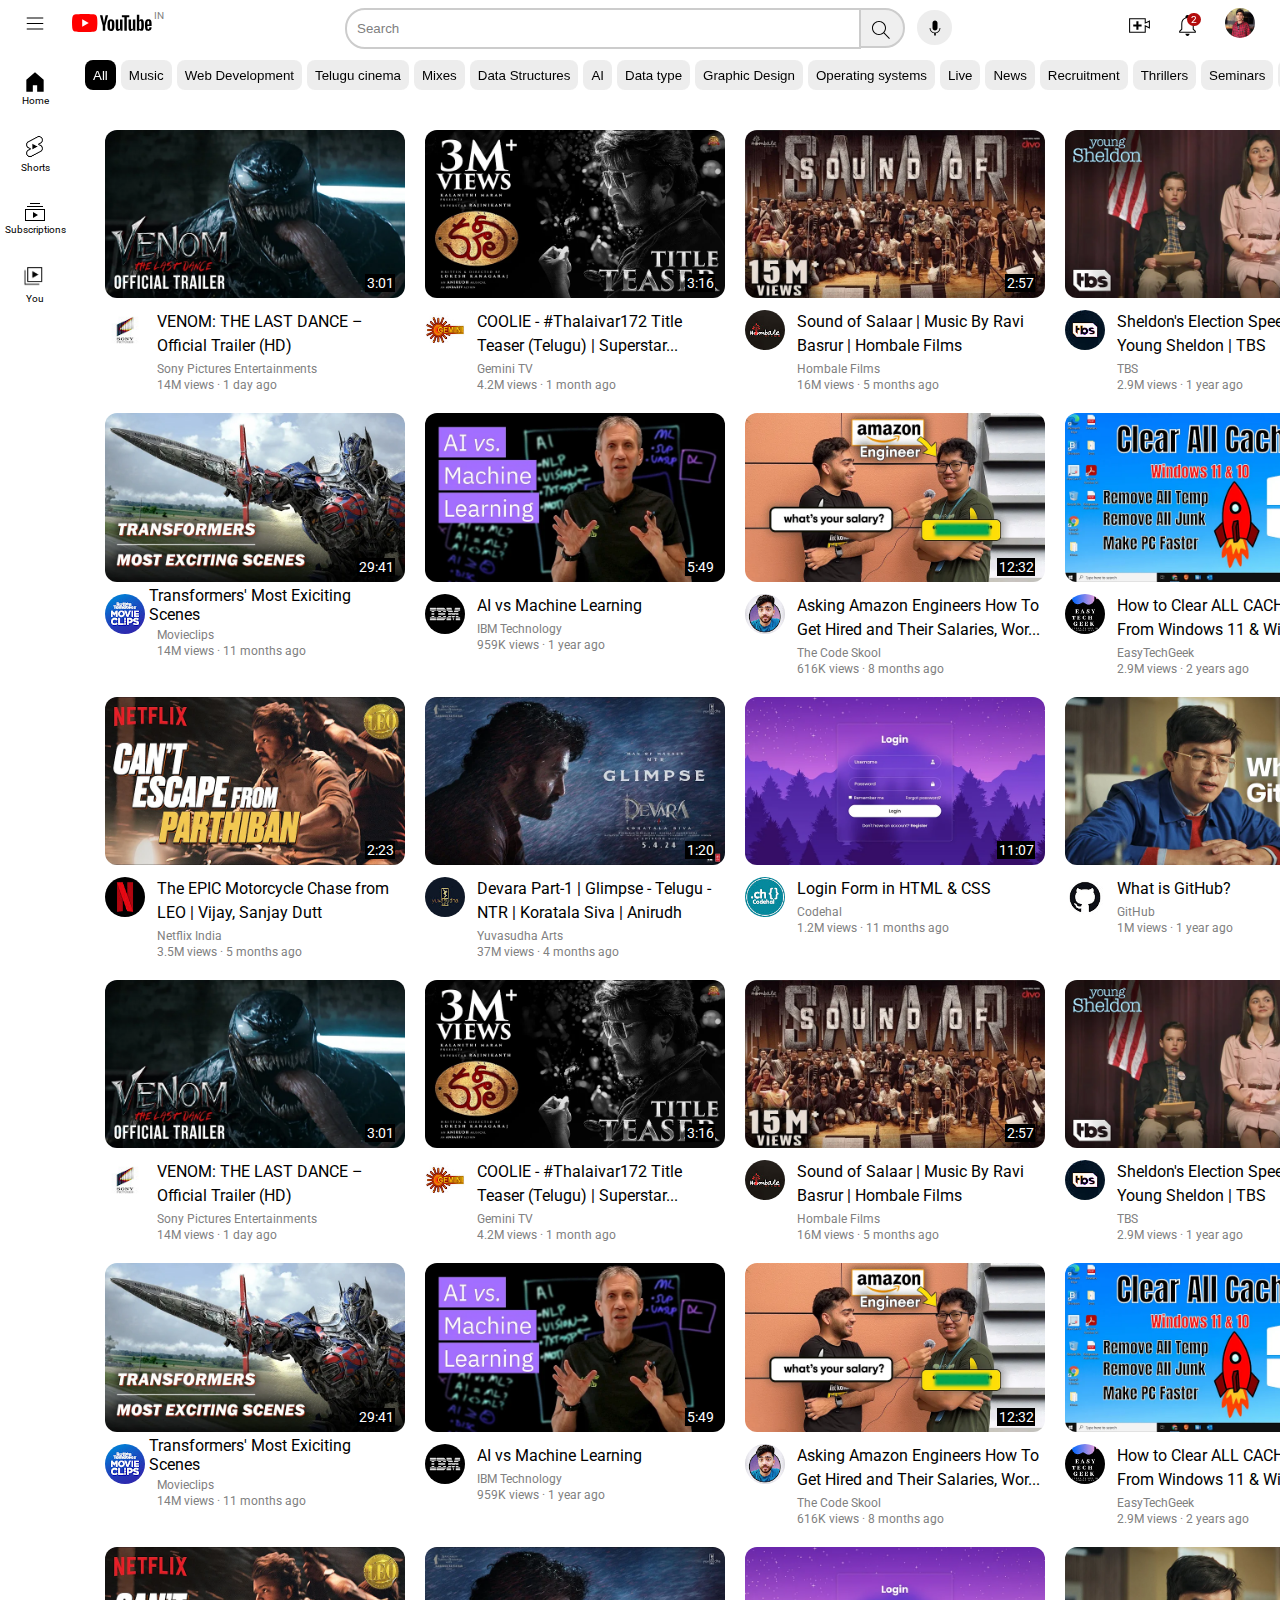
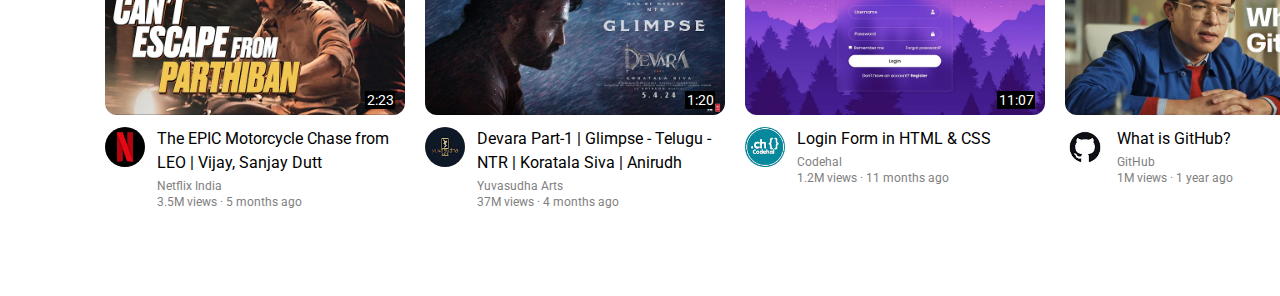
<file: index.html>
<!DOCTYPE html>
<html>

<head>
  <link rel="shortcut icon" type="x-icon" href="icons/1384060.png">

  <title>
    Youtube clone
  </title>

  <link rel="preconnect" href="https://fonts.googleapis.com">
  <link rel="preconnect" href="https://fonts.gstatic.com" crossorigin>
  <link href="https://fonts.googleapis.com/css2?family=Roboto:wght@400;500;700&display=swap" rel="stylesheet">

  <link rel="stylesheet" href="styles/Youtube/mygeneral.css">
  <link rel="stylesheet" href="styles/Youtube/myheader.css">
  <link rel="stylesheet" href="styles/Youtube/myvideo.css">
  <link rel="stylesheet" href="styles/Youtube/mysidebar.css">
</head>

<body>

  <div class="header1">
    <div class="left-section">
      <div class="menu">
        <button class="hamburger-menu">
          <img src="icons/hamburger-menu.svg"> 
        </button>
      </div>
      <div class="youtube-icon">
        <img class="youtube-logo" src="icons/youtube-logo.svg"> 
        <div class="IN">
          IN
        </div>
      </div>
    </div>

    <div class="middle-section">
      <input class="search-bar" type="text" placeholder="Search">

      <button class="search-button">
        <img class="search-icon" src="icons/search-icon.svg">
        <div class="tool-tip">
          Search
        </div>
      </button>

      <button class="voice-search-button">
        <img class="voice-search-icon" src="icons/voice-search-icon.svg">
        <div class="tool-tip">
          Search with your voice
        </div>
      </button>

    </div>

    <div class="right-section">
      <div class="upload-icon-container">
        <img class="upload-icon" src="icons/upload.svg">
        <div class="tool-tip">
          Create
        </div>
      </div>
      <div class="notifications-icon-container">
        <img class="notifications-icon" src="icons/notifications.svg">
        <div class="tool-tip">
          Notifications
        </div>
        <div class="notifications-count">
          2
        </div>
      </div>
      <div class="user-profile">
        <img class="current-user-profile" src="profiles/user.jpg">
      </div>
    </div>

  </div>

  <div class="header2">

    <button class="all-button">All</button>
    <button class="video-type">Music</button>
    <button class="video-type">Web Development</button>
    <button class="video-type">Telugu cinema</button>
    <button class="video-type">Mixes</button>
    <button class="video-type">Data Structures</button>
    <button class="video-type">AI</button>
    <button class="video-type">Data type</button>
    <button class="video-type">Graphic Design</button>
    <button class="video-type">Operating systems</button>
    <button class="video-type">Live</button>
    <button class="video-type">News</button>
    <button class="video-type">Recruitment</button>
    <button class="video-type">Thrillers</button>
    <button class="video-type">Seminars</button>
    <button class="video-type">Recently upload</button>
    <button class="video-type">New to you</button>


  </div>

  <div class="side-bar">
    <div class="sidebar-link">
      <img class="home-icon" src="icons/home.svg">
      <div>
        Home
      </div>
    </div>
    <div class="sidebar-link">
      <img class="shorts-icon" src="icons/shorts.png">
      <div>
        Shorts
      </div>
    </div>
    <div class="sidebar-link">
      <img class="subscriptions-icon" src="icons/subscriptions.svg">
      <div>
        Subscriptions
      </div>
    </div>
    <div class="sidebar-link">
      <img class="you-icon" src="icons/you.png">
      <div>
        You
      </div>
    </div>
  </div>

  <div class="video-grid">
    <div class="video-preview">
      <div class="video-thumbnail">
        <a href="https://www.youtube.com/watch?v=__2bjWbetsA&t=4s" target="_blank">
          <img class="thumbnail" src="videothumbnails/thumbnail.1.webp">
        </a>
        <div class="video-duration">
          3:01
        </div>
      </div>
      <div class="video-info">
        <div class="channel-information">
          <div class="channel-picture">
            <a href="https://www.youtube.com/@sonypictures" target="_blank">
              <img class="channel-pic" src="channel-pictures/channel-1.jpg">
            </a>
            <div class="channel-info">
              <div class="left">
                <img class="channel-pic" src="channel-pictures/channel-1.jpg">
              </div>
              <div class="right">
                <p class="channel-name">
                  Sony Pictures Entertainments
                </p>
                <p class="subs-count">
                  7.23M subscribers
                </p>
              </div>
            </div>
          </div>
        </div>
        <div class="video-information">
          <a class="video-link" href="https://www.youtube.com/watch?v=__2bjWbetsA&t=4s" target="_blank">
            <P class="video-title">
              VENOM: THE LAST DANCE – Official Trailer (HD)
            </P>
          </a>
          <a class="video-link" href="https://www.youtube.com/@sonypictures" target="_blank">
            <p class="video-author">
              Sony Pictures Entertainments
            </p>
          </a>
          <a class="video-link" href="https://www.youtube.com/watch?v=__2bjWbetsA&t=4s" target="_blank">
            <p class="video-stats">
              14M views &#183; 1 day ago
            </p>
          </a>
        </div>
      </div>
    </div>
  
  
    <div class="video-preview">
      <div class="video-thumbnail">
        <a href="https://www.youtube.com/watch?v=vHk8tqbeq5o" target="_blank">
          <img class="thumbnail" src="videothumbnails/thumbnail.2.webp">
        </a>
        <div class="video-duration">
          3:16
        </div>
      </div>
      <div class="video-info">
        <div class="channel-information">
          <div class="channel-picture">
            <a href="https://www.youtube.com/@GeminiTV" target="_blank">
              <img class="channel-pic" src="channel-pictures/channel-2.jpg">
            </a>
            <div class="channel-info">
              <div class="left">
                <img class="channel-pic" src="channel-pictures/channel-2.jpg">
              </div>
              <div class="right">
                <p class="channel-name">
                  Gemini TV
                </p>
                <p class="subs-count">
                  3.61M subscribers
                </p>
              </div>
            </div>
          </div>

        </div>

        <div class="video-information">
          <a class="video-link" href="https://www.youtube.com/watch?v=vHk8tqbeq5o" target="_blank">
            <P class="video-title">
              COOLIE - #Thalaivar172 Title Teaser (Telugu) | Superstar...
            </P>
          </a>
          <a class="video-link" href="https://www.youtube.com/@GeminiTV" target="_blank">
            <p class="video-author">
              Gemini TV
            </p>
          </a>
          <a class="video-link" href="https://www.youtube.com/watch?v=vHk8tqbeq5o" target="_blank">
            <p class="video-stats">
              4.2M views &#183; 1 month ago
            </p>
          </a>
        </div>
      </div>
    </div>
  
  
    <div class="video-preview">
      <div class="video-thumbnail">
        <a href="https://www.youtube.com/watch?v=Z1QuBXVrUHU" target="_blank">
          <img class="thumbnail" src="videothumbnails/thumbnail.3.webp">
        </a>
        <div class="video-duration">
          2:57
        </div>
      </div>
      <div class="video-info">
        <div class="channel-information">
          <div class="channel-picture">
            <a href="https://www.youtube.com/@HombaleFilms" target="_blank">
              <img class="channel-pic" src="channel-pictures/channel-3.jpg">
            </a>
            <div class="channel-info">
              <div class="left">
                <img class="channel-pic" src="channel-pictures/channel-3.jpg">
              </div>
              <div class="right">
                <p class="channel-name">
                  Hombale Films
                </p>
                <p class="subs-count">
                  5.59M subscribers
                </p>
              </div>
            </div>
          </div>
        </div>
        <div class="video-information">
          <a class="video-link" href="https://www.youtube.com/watch?v=Z1QuBXVrUHU" target="_blank">
            <P class="video-title">
              Sound of Salaar | Music By Ravi Basrur | Hombale Films
            </P>
          </a>
          <a class="video-link" href="https://www.youtube.com/@HombaleFilms" target="_blank">
            <p class="video-author">
              Hombale Films
            </p>
          </a>
          <a class="video-link" href="https://www.youtube.com/watch?v=Z1QuBXVrUHU" target="_blank">
            <p class="video-stats">
              16M views &#183; 5 months ago
            </p>
          </a>
        </div>
      </div>
    </div>
  
  
    <div class="video-preview">
      <div class="video-thumbnail">
        <a href="https://www.youtube.com/watch?v=m9nM4Ekdfc8" target="_blank">
          <img class="thumbnail" src="videothumbnails/thumbnail.4.webp">
        </a>
        <div class="video-duration">
          4:27
        </div>
      </div>
      <div class="video-info">
        <div class="channel-information">
          <div class="channel-picture">
            <a href="https://www.youtube.com/@TBS" target="_blank">
              <img class="channel-pic" src="channel-pictures/channel-4.jpg">
            </a>
            <div class="channel-info">
              <div class="left">
                <img class="channel-pic" src="channel-pictures/channel-4.jpg">
              </div>
              <div class="right">
                <p class="channel-name">
                  TBS
                </p>
                <p class="subs-count">
                  1.94M subscribers
                </p>
              </div>
            </div>
          </div>
        </div>
        <div class="video-information">
          <a class="video-link" href="https://www.youtube.com/watch?v=m9nM4Ekdfc8" target="_blank">
            <P class="video-title">
              Sheldon's Election Speech(Clip) | Young Sheldon | TBS
            </P>
          </a>  
          <a class="video-link" href="https://www.youtube.com/@TBS" target="_blank">

            <p class="video-author">
              TBS
            </p>
          </a>
          <a class="video-link" href="https://www.youtube.com/watch?v=m9nM4Ekdfc8" target="_blank">
            <p class="video-stats">
              2.9M views &#183; 1 year ago
            </p>
          </a>
        </div>
      </div>
    </div>
  
  
    <div class="video-preview">
      <div class="video-thumbnail">
        <a href="https://www.youtube.com/watch?v=XLYAz6yuJOk" target="_blank">
          <img class="thumbnail" src="videothumbnails/thumbnail.5.webp">
        </a>
        <div class="video-duration">
          29:41
        </div>
      </div>
      <div class="video-info">
        <div class="channel-information">
          <div class="channel-picture">
            <a href="https://www.youtube.com/@MOVIECLIPS" target="_blank">
              <img class="channel-pic" src="channel-pictures/channel-5.jpg">
            </a>
            <div class="channel-info">
              <div class="left">
                <img class="channel-pic" src="channel-pictures/channel-5.jpg">
              </div>
              <div class="right">
                <p class="channel-name">
                  Movieclips
                </p>
                <p class="subs-count">
                  61.4M subscribers
                </p>
              </div>
            </div>
          </div>
        </div>
        <div class="video-information">
          <a class="video-link" href="https://www.youtube.com/watch?v=XLYAz6yuJOk" target="_blank">
            <P>
              Transformers' Most Exiciting Scenes
            </P>  
          </a>
          <a class="video-link" href="https://www.youtube.com/@MOVIECLIPS" target="_blank">
            <p class="video-author">
              Movieclips
            </p>
          </a>
          <a class="video-link" href="https://www.youtube.com/watch?v=XLYAz6yuJOk" target="_blank">
            <p class="video-stats">
              14M views &#183; 11 months ago
            </p>
          </a>
        </div>
      </div>
    </div>
  
  
    <div class="video-preview">
      <div class="video-thumbnail">
        <a href="https://www.youtube.com/watch?v=4RixMPF4xis" target="_blank">
          <img class="thumbnail" src="videothumbnails/thumbnail.6.webp">
        </a>
        <div class="video-duration">
          5:49
        </div>
      </div>
      <div class="video-info">
        <div class="channel-information">
          <div class="channel-picture">
            <a class="video-link" href="https://www.youtube.com/@IBMTechnology" target="_blank">          
              <img class="channel-pic" src="channel-pictures/channel-6.jpg">
            </a>
            <div class="channel-info">
              <div class="left">
                <img class="channel-pic" src="channel-pictures/channel-6.jpg">
              </div>
              <div class="right">
                <p class="channel-name">
                  IBM Technology
                </p>
                <p class="subs-count">
                  761K subscribers
                </p>
              </div>
            </div>
          </div>
        </div>
        <div class="video-information">
          <a class="video-link" href="https://www.youtube.com/watch?v=4RixMPF4xis" target="_blank">
            <P class="video-title">
              AI vs Machine Learning
            </P>
          </a>
          <a class="video-link" href="https://www.youtube.com/@IBMTechnology" target="_blank">
            <p class="video-author">
              IBM Technology
            </p>
          </a>
          <a class="video-link" href="https://www.youtube.com/watch?v=4RixMPF4xis" target="_blank">
            <p class="video-stats">
              959K views &#183; 1 year ago
            </p>
          </a>
        </div>
      </div>
    </div>

    <div class="video-preview">
      <div class="video-thumbnail">
        <a href="https://www.youtube.com/watch?v=CIksuWQ0Pag" target="_blank">
          <img class="thumbnail" src="videothumbnails/thumbnail.7.webp">
        </a>
        <div class="video-duration">
          12:32
        </div>
      </div>
      <div class="video-info">
        <div class="channel-information">
          <div class="channel-picture">
            <a href="https://www.youtube.com/@TheCodeSkool" target="_blank">
              <img class="channel-pic" src="channel-pictures/channel-7.jpg">
            </a>
            <div class="channel-info">
              <div class="left">
                <img class="channel-pic" src="channel-pictures/channel-7.jpg">
              </div>
              <div class="right">
                <p class="channel-name">
                 The Code Skool
                </p>
                <p class="subs-count">
                  716K subscribers
                </p>
              </div>
            </div>
          </div>
        </div>
        <div class="video-information">
          <a class="video-link" href="https://www.youtube.com/watch?v=CIksuWQ0Pag" target="_blank">
            <P class="video-title">
              Asking Amazon Engineers How To Get Hired and Their Salaries, Wor...
            </P>
          </a>
          <a class="video-link" href="https://www.youtube.com/@TheCodeSkool" target="_blank">
            <p class="video-author">
              The Code Skool
            </p>
          </a>
          <a class="video-link" href="https://www.youtube.com/watch?v=CIksuWQ0Pag" target="_blank">
            <p class="video-stats">
              616K views &#183; 8 months ago
            </p>
          </a>
        </div>
      </div>
    </div>
  
  
    <div class="video-preview">
      <div class="video-thumbnail">
        <a href="https://www.youtube.com/watch?v=BKa2nBcLO6I" target="_blank">
          <img class="thumbnail" src="videothumbnails/thumbnail.8.webp">
        </a>
        <div class="video-duration">
          4:09
        </div>
      </div>
      <div class="video-info">
        <div class="channel-information">
          <div class="channel-picture">
            <a href="https://www.youtube.com/@EasyTechGeek" target="_blank">
              <img class="channel-pic" src="channel-pictures/channel-8.jpg">
            </a>
            <div class="channel-info">
              <div class="left">
                <img class="channel-pic" src="channel-pictures/channel-8.jpg">
              </div>
              <div class="right">
                <p class="channel-name">
                 EasyTechGeek
                </p>
                <p class="subs-count">
                  169K subscribers
                </p>
              </div>
            </div>
          </div>
        </div>
        <div class="video-information">
          <a class="video-link" href="https://www.youtube.com/watch?v=BKa2nBcLO6I" target="_blank">
            <P class="video-title">
              How to Clear ALL CACHE & JUNK From Windows 11 & Windows...
            </P>
          </a>
          <a class="video-link" href="https://www.youtube.com/@EasyTechGeek" target="_blank">
            <p class="video-author">
              EasyTechGeek
            </p>
          </a>
          <a class="video-link" href="https://www.youtube.com/watch?v=BKa2nBcLO6I" target="_blank">
            <p class="video-stats">
              2.9M views &#183; 2 years ago
            </p>
          </a>
        </div>
      </div>
    </div>
  
  
    <div class="video-preview">
      <div class="video-thumbnail">
        <a href="https://www.youtube.com/watch?v=MlgYIWei9SY" target="_blank">
          <img class="thumbnail" src="videothumbnails/thumbnail.9.webp">
        </a>
        <div class="video-duration">
          2:23
        </div>
      </div>
      <div class="video-info">
        <div class="channel-information">
          <div class="channel-picture">
            <a href="https://www.youtube.com/@NetflixIndiaOfficial" target="_blank">
              <img class="channel-pic" src="channel-pictures/channel-9.jpg">
            </a>
            <div class="channel-info">
              <div class="left">
                <img class="channel-pic" src="channel-pictures/channel-9.jpg">
              </div>
              <div class="right">
                <p class="channel-name">
                 Netflix India
                </p>
                <p class="subs-count">
                  24M subscribers
                </p>
              </div>
            </div>
          </div>
        </div>
        <div class="video-information">
          <a class="video-link" href="https://www.youtube.com/watch?v=MlgYIWei9SY" target="_blank">
            <P class="video-title">
              The EPIC Motorcycle Chase from LEO | Vijay, Sanjay Dutt 
            </P>
          </a>
          <a class="video-link" href="https://www.youtube.com/@NetflixIndiaOfficial" target="_blank">
            <p class="video-author">
              Netflix India
            </p>
          </a>
          <a class="video-link" href="https://www.youtube.com/watch?v=MlgYIWei9SY" target="_blank">
            <p class="video-stats">
              3.5M views &#183; 5 months ago
            </p>
          </a>
        </div>
      </div>
    </div>
  
  
    <div class="video-preview">
      <div class="video-thumbnail">
        <a href="https://www.youtube.com/watch?v=rc61YHl1PFY" target="_blank">
          <img class="thumbnail" src="videothumbnails/thumbnail.10.webp">
        </a>
        <div class="video-duration">
          1:20
        </div>
      </div>
      <div class="video-info">
        <div class="channel-information">
          <div class="channel-picture">
            <a href="https://www.youtube.com/@yuvasudhaarts" target="_blank"> 
              <img class="channel-pic" src="channel-pictures/channel-10.jpg">
            </a>
            <div class="channel-info">
              <div class="left">
                <img class="channel-pic" src="channel-pictures/channel-10.jpg">
              </div>
              <div class="right">
                <p class="channel-name">
                 Yuvasudha Arts
                </p>
                <p class="subs-count">
                 129K subscribers
                </p>
              </div>
            </div>
          </div>
        </div>
        <div class="video-information">
          <a class="video-link" href="https://www.youtube.com/watch?v=rc61YHl1PFY" target="_blank">
            <P class="video-title">
              Devara Part-1 | Glimpse - Telugu - NTR | Koratala Siva | Anirudh
            </P>
          </a>
          <a class="video-link" href="https://www.youtube.com/@yuvasudhaarts" target="_blank">
            <p class="video-author">
              Yuvasudha Arts
            </p>
          </a>
          <a class="video-link" href="https://www.youtube.com/watch?v=rc61YHl1PFY" target="_blank">
            <p class="video-stats">
              37M views &#183; 4 months ago
            </p>
          </a>
        </div>
      </div>
    </div>
  
  
    <div class="video-preview">
      <div class="video-thumbnail">
        <a href="https://www.youtube.com/watch?v=hlwlM4a5rxg" target="_blank">
          <img class="thumbnail" src="videothumbnails/thumbnail.11.webp">
        </a>
        <div class="video-duration">
          11:07
        </div>
      </div>
      <div class="video-info">
        <div class="channel-information">
          <div class="channel-picture">
            <a href="https://www.youtube.com/@codehal" target="_blank">
              <img class="channel-pic" src="channel-pictures/channel-11.jpg">
            </a>
            <div class="channel-info">
              <div class="left">
                <img class="channel-pic" src="channel-pictures/channel-11.jpg">
              </div>
              <div class="right">
                <p class="channel-name">
                 Codehal
                </p>
                <p class="subs-count">
                 158K subscribers
                </p>
              </div>
            </div>
            
          </div>
        </div>
        <div class="video-information">
          <a class="video-link" href="https://www.youtube.com/watch?v=hlwlM4a5rxg" target="_blank">
            <P class="video-title">
              Login Form in HTML & CSS
            </P>
          </a>
          <a class="video-link" href="https://www.youtube.com/@codehal" target="_blank">
            <p class="video-author">
              Codehal
            </p>
          </a>
          <a class="video-link" href="https://www.youtube.com/watch?v=hlwlM4a5rxg" target="_blank">
            <p class="video-stats">
              1.2M views &#183; 11 months ago
            </p>
          </a>
        </div>
      </div>
    </div>
  
  
    <div class="video-preview">
      <div class="video-thumbnail">
        <a href="https://www.youtube.com/watch?v=pBy1zgt0XPc" target="_blank">
          <img class="thumbnail" src="videothumbnails/thumbnail.12.webp">
        </a>
        <div class="video-duration">
          2:43
        </div>
      </div>
      <div class="video-info">
        <div class="channel-information">
          <div class="channel-picture">
            <a class="channel-link" href="https://www.youtube.com/@GitHub" target="_blank">
              <img class="channel-pic" src="channel-pictures/channel-12.jpg">
            </a>  
            <div class="channel-info">
              <div class="left">
                <img class="channel-pic" src="channel-pictures/channel-12.jpg">
              </div>
              <div class="right">
                <p class="channel-name">
                 Github
                </p>
                <p class="subs-count">
                 383K subscribers
                </p>
              </div>
            </div>
          </div>
        </div>
        <div class="video-information">
          <a class="video-link" href="https://www.youtube.com/watch?v=pBy1zgt0XPc" target="_blank">
            <P class="video-title">
              What is GitHub?
            </P>
          </a>
          <a class="video-link" href="https://www.youtube.com/@GitHub" target="_blank">
            <p class="video-author">
              GitHub
            </p>
          </a>
          <a class="video-link" href="https://www.youtube.com/watch?v=pBy1zgt0XPc" target="_blank">
          <p class="video-stats">
            1M views &#183; 1 year ago
          </p>
          </a>
        </div>
      </div>
    </div>
    
    <div class="video-preview">
      <div class="video-thumbnail">
        <a href="https://www.youtube.com/watch?v=__2bjWbetsA&t=4s" target="_blank">
          <img class="thumbnail" src="videothumbnails/thumbnail.1.webp">
        </a>
        <div class="video-duration">
          3:01
        </div>
      </div>
      <div class="video-info">
        <div class="channel-information">
          <div class="channel-picture">
            <a href="https://www.youtube.com/@sonypictures" target="_blank">
              <img class="channel-pic" src="channel-pictures/channel-1.jpg">
            </a>
            <div class="channel-info">
              <div class="left">
                <img class="channel-pic" src="channel-pictures/channel-1.jpg">
              </div>
              <div class="right">
                <p class="channel-name">
                  Sony Pictures Entertainments
                </p>
                <p class="subs-count">
                  7.23M subscribers
                </p>
              </div>
            </div>
          </div>
        </div>
        <div class="video-information">
          <a class="video-link" href="https://www.youtube.com/watch?v=__2bjWbetsA&t=4s" target="_blank">
            <P class="video-title">
              VENOM: THE LAST DANCE – Official Trailer (HD)
            </P>
          </a>
          <a class="video-link" href="https://www.youtube.com/@sonypictures" target="_blank">
            <p class="video-author">
              Sony Pictures Entertainments
            </p>
          </a>
          <a class="video-link" href="https://www.youtube.com/watch?v=__2bjWbetsA&t=4s" target="_blank">
            <p class="video-stats">
              14M views &#183; 1 day ago
            </p>
          </a>
        </div>
      </div>
    </div>
  
  
    <div class="video-preview">
      <div class="video-thumbnail">
        <a href="https://www.youtube.com/watch?v=vHk8tqbeq5o" target="_blank">
          <img class="thumbnail" src="videothumbnails/thumbnail.2.webp">
        </a>
        <div class="video-duration">
          3:16
        </div>
      </div>
      <div class="video-info">
        <div class="channel-information">
          <div class="channel-picture">
            <a href="https://www.youtube.com/@GeminiTV" target="_blank">
              <img class="channel-pic" src="channel-pictures/channel-2.jpg">
            </a>
            <div class="channel-info">
              <div class="left">
                <img class="channel-pic" src="channel-pictures/channel-2.jpg">
              </div>
              <div class="right">
                <p class="channel-name">
                  Gemini TV
                </p>
                <p class="subs-count">
                  3.61M subscribers
                </p>
              </div>
            </div>
          </div>

        </div>

        <div class="video-information">
          <a class="video-link" href="https://www.youtube.com/watch?v=vHk8tqbeq5o" target="_blank">
            <P class="video-title">
              COOLIE - #Thalaivar172 Title Teaser (Telugu) | Superstar...
            </P>
          </a>
          <a class="video-link" href="https://www.youtube.com/@GeminiTV" target="_blank">
            <p class="video-author">
              Gemini TV
            </p>
          </a>
          <a class="video-link" href="https://www.youtube.com/watch?v=vHk8tqbeq5o" target="_blank">
            <p class="video-stats">
              4.2M views &#183; 1 month ago
            </p>
          </a>
        </div>
      </div>
    </div>
  
  
    <div class="video-preview">
      <div class="video-thumbnail">
        <a href="https://www.youtube.com/watch?v=Z1QuBXVrUHU" target="_blank">
          <img class="thumbnail" src="videothumbnails/thumbnail.3.webp">
        </a>
        <div class="video-duration">
          2:57
        </div>
      </div>
      <div class="video-info">
        <div class="channel-information">
          <div class="channel-picture">
            <a href="https://www.youtube.com/@HombaleFilms" target="_blank">
              <img class="channel-pic" src="channel-pictures/channel-3.jpg">
            </a>
            <div class="channel-info">
              <div class="left">
                <img class="channel-pic" src="channel-pictures/channel-3.jpg">
              </div>
              <div class="right">
                <p class="channel-name">
                  Hombale Films
                </p>
                <p class="subs-count">
                  5.59M subscribers
                </p>
              </div>
            </div>
          </div>
        </div>
        <div class="video-information">
          <a class="video-link" href="https://www.youtube.com/watch?v=Z1QuBXVrUHU" target="_blank">
            <P class="video-title">
              Sound of Salaar | Music By Ravi Basrur | Hombale Films
            </P>
          </a>
          <a class="video-link" href="https://www.youtube.com/@HombaleFilms" target="_blank">
            <p class="video-author">
              Hombale Films
            </p>
          </a>
          <a class="video-link" href="https://www.youtube.com/watch?v=Z1QuBXVrUHU" target="_blank">
            <p class="video-stats">
              16M views &#183; 5 months ago
            </p>
          </a>
        </div>
      </div>
    </div>
  
  
    <div class="video-preview">
      <div class="video-thumbnail">
        <a href="https://www.youtube.com/watch?v=m9nM4Ekdfc8" target="_blank">
          <img class="thumbnail" src="videothumbnails/thumbnail.4.webp">
        </a>
        <div class="video-duration">
          4:27
        </div>
      </div>
      <div class="video-info">
        <div class="channel-information">
          <div class="channel-picture">
            <a href="https://www.youtube.com/@TBS" target="_blank">
              <img class="channel-pic" src="channel-pictures/channel-4.jpg">
            </a>
            <div class="channel-info">
              <div class="left">
                <img class="channel-pic" src="channel-pictures/channel-4.jpg">
              </div>
              <div class="right">
                <p class="channel-name">
                  TBS
                </p>
                <p class="subs-count">
                  1.94M subscribers
                </p>
              </div>
            </div>
          </div>
        </div>
        <div class="video-information">
          <a class="video-link" href="https://www.youtube.com/watch?v=m9nM4Ekdfc8" target="_blank">
            <P class="video-title">
              Sheldon's Election Speech(Clip) | Young Sheldon | TBS
            </P>
          </a>  
          <a class="video-link" href="https://www.youtube.com/@TBS" target="_blank">

            <p class="video-author">
              TBS
            </p>
          </a>
          <a class="video-link" href="https://www.youtube.com/watch?v=m9nM4Ekdfc8" target="_blank">
            <p class="video-stats">
              2.9M views &#183; 1 year ago
            </p>
          </a>
        </div>
      </div>
    </div>
  
  
    <div class="video-preview">
      <div class="video-thumbnail">
        <a href="https://www.youtube.com/watch?v=XLYAz6yuJOk" target="_blank">
          <img class="thumbnail" src="videothumbnails/thumbnail.5.webp">
        </a>
        <div class="video-duration">
          29:41
        </div>
      </div>
      <div class="video-info">
        <div class="channel-information">
          <div class="channel-picture">
            <a href="https://www.youtube.com/@MOVIECLIPS" target="_blank">
              <img class="channel-pic" src="channel-pictures/channel-5.jpg">
            </a>
            <div class="channel-info">
              <div class="left">
                <img class="channel-pic" src="channel-pictures/channel-5.jpg">
              </div>
              <div class="right">
                <p class="channel-name">
                  Movieclips
                </p>
                <p class="subs-count">
                  61.4M subscribers
                </p>
              </div>
            </div>
          </div>
        </div>
        <div class="video-information">
          <a class="video-link" href="https://www.youtube.com/watch?v=XLYAz6yuJOk" target="_blank">
            <P>
              Transformers' Most Exiciting Scenes
            </P>  
          </a>
          <a class="video-link" href="https://www.youtube.com/@MOVIECLIPS" target="_blank">
            <p class="video-author">
              Movieclips
            </p>
          </a>
          <a class="video-link" href="https://www.youtube.com/watch?v=XLYAz6yuJOk" target="_blank">
            <p class="video-stats">
              14M views &#183; 11 months ago
            </p>
          </a>
        </div>
      </div>
    </div>
  
  
    <div class="video-preview">
      <div class="video-thumbnail">
        <a href="https://www.youtube.com/watch?v=4RixMPF4xis" target="_blank">
          <img class="thumbnail" src="videothumbnails/thumbnail.6.webp">
        </a>
        <div class="video-duration">
          5:49
        </div>
      </div>
      <div class="video-info">
        <div class="channel-information">
          <div class="channel-picture">
            <a class="video-link" href="https://www.youtube.com/@IBMTechnology" target="_blank">          
              <img class="channel-pic" src="channel-pictures/channel-6.jpg">
            </a>
            <div class="channel-info">
              <div class="left">
                <img class="channel-pic" src="channel-pictures/channel-6.jpg">
              </div>
              <div class="right">
                <p class="channel-name">
                  IBM Technology
                </p>
                <p class="subs-count">
                  761K subscribers
                </p>
              </div>
            </div>
          </div>
        </div>
        <div class="video-information">
          <a class="video-link" href="https://www.youtube.com/watch?v=4RixMPF4xis" target="_blank">
            <P class="video-title">
              AI vs Machine Learning
            </P>
          </a>
          <a class="video-link" href="https://www.youtube.com/@IBMTechnology" target="_blank">
            <p class="video-author">
              IBM Technology
            </p>
          </a>
          <a class="video-link" href="https://www.youtube.com/watch?v=4RixMPF4xis" target="_blank">
            <p class="video-stats">
              959K views &#183; 1 year ago
            </p>
          </a>
        </div>
      </div>
    </div>

    <div class="video-preview">
      <div class="video-thumbnail">
        <a href="https://www.youtube.com/watch?v=CIksuWQ0Pag" target="_blank">
          <img class="thumbnail" src="videothumbnails/thumbnail.7.webp">
        </a>
        <div class="video-duration">
          12:32
        </div>
      </div>
      <div class="video-info">
        <div class="channel-information">
          <div class="channel-picture">
            <a href="https://www.youtube.com/@TheCodeSkool" target="_blank">
              <img class="channel-pic" src="channel-pictures/channel-7.jpg">
            </a>
            <div class="channel-info">
              <div class="left">
                <img class="channel-pic" src="channel-pictures/channel-7.jpg">
              </div>
              <div class="right">
                <p class="channel-name">
                 The Code Skool
                </p>
                <p class="subs-count">
                  716K subscribers
                </p>
              </div>
            </div>
          </div>
        </div>
        <div class="video-information">
          <a class="video-link" href="https://www.youtube.com/watch?v=CIksuWQ0Pag" target="_blank">
            <P class="video-title">
              Asking Amazon Engineers How To Get Hired and Their Salaries, Wor...
            </P>
          </a>
          <a class="video-link" href="https://www.youtube.com/@TheCodeSkool" target="_blank">
            <p class="video-author">
              The Code Skool
            </p>
          </a>
          <a class="video-link" href="https://www.youtube.com/watch?v=CIksuWQ0Pag" target="_blank">
            <p class="video-stats">
              616K views &#183; 8 months ago
            </p>
          </a>
        </div>
      </div>
    </div>
  
  
    <div class="video-preview">
      <div class="video-thumbnail">
        <a href="https://www.youtube.com/watch?v=BKa2nBcLO6I" target="_blank">
          <img class="thumbnail" src="videothumbnails/thumbnail.8.webp">
        </a>
        <div class="video-duration">
          4:09
        </div>
      </div>
      <div class="video-info">
        <div class="channel-information">
          <div class="channel-picture">
            <a href="https://www.youtube.com/@EasyTechGeek" target="_blank">
              <img class="channel-pic" src="channel-pictures/channel-8.jpg">
            </a>
            <div class="channel-info">
              <div class="left">
                <img class="channel-pic" src="channel-pictures/channel-8.jpg">
              </div>
              <div class="right">
                <p class="channel-name">
                 EasyTechGeek
                </p>
                <p class="subs-count">
                  169K subscribers
                </p>
              </div>
            </div>
          </div>
        </div>
        <div class="video-information">
          <a class="video-link" href="https://www.youtube.com/watch?v=BKa2nBcLO6I" target="_blank">
            <P class="video-title">
              How to Clear ALL CACHE & JUNK From Windows 11 & Windows...
            </P>
          </a>
          <a class="video-link" href="https://www.youtube.com/@EasyTechGeek" target="_blank">
            <p class="video-author">
              EasyTechGeek
            </p>
          </a>
          <a class="video-link" href="https://www.youtube.com/watch?v=BKa2nBcLO6I" target="_blank">
            <p class="video-stats">
              2.9M views &#183; 2 years ago
            </p>
          </a>
        </div>
      </div>
    </div>
  
  
    <div class="video-preview">
      <div class="video-thumbnail">
        <a href="https://www.youtube.com/watch?v=MlgYIWei9SY" target="_blank">
          <img class="thumbnail" src="videothumbnails/thumbnail.9.webp">
        </a>
        <div class="video-duration">
          2:23
        </div>
      </div>
      <div class="video-info">
        <div class="channel-information">
          <div class="channel-picture">
            <a href="https://www.youtube.com/@NetflixIndiaOfficial" target="_blank">
              <img class="channel-pic" src="channel-pictures/channel-9.jpg">
            </a>
            <div class="channel-info">
              <div class="left">
                <img class="channel-pic" src="channel-pictures/channel-9.jpg">
              </div>
              <div class="right">
                <p class="channel-name">
                 Netflix India
                </p>
                <p class="subs-count">
                  24M subscribers
                </p>
              </div>
            </div>
          </div>
        </div>
        <div class="video-information">
          <a class="video-link" href="https://www.youtube.com/watch?v=MlgYIWei9SY" target="_blank">
            <P class="video-title">
              The EPIC Motorcycle Chase from LEO | Vijay, Sanjay Dutt 
            </P>
          </a>
          <a class="video-link" href="https://www.youtube.com/@NetflixIndiaOfficial" target="_blank">
            <p class="video-author">
              Netflix India
            </p>
          </a>
          <a class="video-link" href="https://www.youtube.com/watch?v=MlgYIWei9SY" target="_blank">
            <p class="video-stats">
              3.5M views &#183; 5 months ago
            </p>
          </a>
        </div>
      </div>
    </div>
  
  
    <div class="video-preview">
      <div class="video-thumbnail">
        <a href="https://www.youtube.com/watch?v=rc61YHl1PFY" target="_blank">
          <img class="thumbnail" src="videothumbnails/thumbnail.10.webp">
        </a>
        <div class="video-duration">
          1:20
        </div>
      </div>
      <div class="video-info">
        <div class="channel-information">
          <div class="channel-picture">
            <a href="https://www.youtube.com/@yuvasudhaarts" target="_blank"> 
              <img class="channel-pic" src="channel-pictures/channel-10.jpg">
            </a>
            <div class="channel-info">
              <div class="left">
                <img class="channel-pic" src="channel-pictures/channel-10.jpg">
              </div>
              <div class="right">
                <p class="channel-name">
                 Yuvasudha Arts
                </p>
                <p class="subs-count">
                 129K subscribers
                </p>
              </div>
            </div>
          </div>
        </div>
        <div class="video-information">
          <a class="video-link" href="https://www.youtube.com/watch?v=rc61YHl1PFY" target="_blank">
            <P class="video-title">
              Devara Part-1 | Glimpse - Telugu - NTR | Koratala Siva | Anirudh
            </P>
          </a>
          <a class="video-link" href="https://www.youtube.com/@yuvasudhaarts" target="_blank">
            <p class="video-author">
              Yuvasudha Arts
            </p>
          </a>
          <a class="video-link" href="https://www.youtube.com/watch?v=rc61YHl1PFY" target="_blank">
            <p class="video-stats">
              37M views &#183; 4 months ago
            </p>
          </a>
        </div>
      </div>
    </div>
  
  
    <div class="video-preview">
      <div class="video-thumbnail">
        <a href="https://www.youtube.com/watch?v=hlwlM4a5rxg" target="_blank">
          <img class="thumbnail" src="videothumbnails/thumbnail.11.webp">
        </a>
        <div class="video-duration">
          11:07
        </div>
      </div>
      <div class="video-info">
        <div class="channel-information">
          <div class="channel-picture">
            <a href="https://www.youtube.com/@codehal" target="_blank">
              <img class="channel-pic" src="channel-pictures/channel-11.jpg">
            </a>
            <div class="channel-info">
              <div class="left">
                <img class="channel-pic" src="channel-pictures/channel-11.jpg">
              </div>
              <div class="right">
                <p class="channel-name">
                 Codehal
                </p>
                <p class="subs-count">
                 158K subscribers
                </p>
              </div>
            </div>
            
          </div>
        </div>
        <div class="video-information">
          <a class="video-link" href="https://www.youtube.com/watch?v=hlwlM4a5rxg" target="_blank">
            <P class="video-title">
              Login Form in HTML & CSS
            </P>
          </a>
          <a class="video-link" href="https://www.youtube.com/@codehal" target="_blank">
            <p class="video-author">
              Codehal
            </p>
          </a>
          <a class="video-link" href="https://www.youtube.com/watch?v=hlwlM4a5rxg" target="_blank">
            <p class="video-stats">
              1.2M views &#183; 11 months ago
            </p>
          </a>
        </div>
      </div>
    </div>
  
  
    <div class="video-preview">
      <div class="video-thumbnail">
        <a href="https://www.youtube.com/watch?v=pBy1zgt0XPc" target="_blank">
          <img class="thumbnail" src="videothumbnails/thumbnail.12.webp">
        </a>
        <div class="video-duration">
          3:16
        </div>
      </div>
      <div class="video-info">
        <div class="channel-information">
          <div class="channel-picture">
            <a class="channel-link" href="https://www.youtube.com/@GitHub" target="_blank">
              <img class="channel-pic" src="channel-pictures/channel-12.jpg">
            </a>  
            <div class="channel-info">
              <div class="left">
                <img class="channel-pic" src="channel-pictures/channel-12.jpg">
              </div>
              <div class="right">
                <p class="channel-name">
                 Github
                </p>
                <p class="subs-count">
                 383K subscribers
                </p>
              </div>
            </div>
          </div>
        </div>
        <div class="video-information">
          <a class="video-link" href="https://www.youtube.com/watch?v=pBy1zgt0XPc" target="_blank">
            <P class="video-title">
              What is GitHub?
            </P>
          </a>
          <a class="video-link" href="https://www.youtube.com/@GitHub" target="_blank">
            <p class="video-author">
              GitHub
            </p>
          </a>
          <a class="video-link" href="https://www.youtube.com/watch?v=pBy1zgt0XPc" target="_blank">
          <p class="video-stats">
            1M views &#183; 1 year ago
          </p>
          </a>
        </div>
      </div>
    </div>



  </div>
  

</body>

</html>
</file>
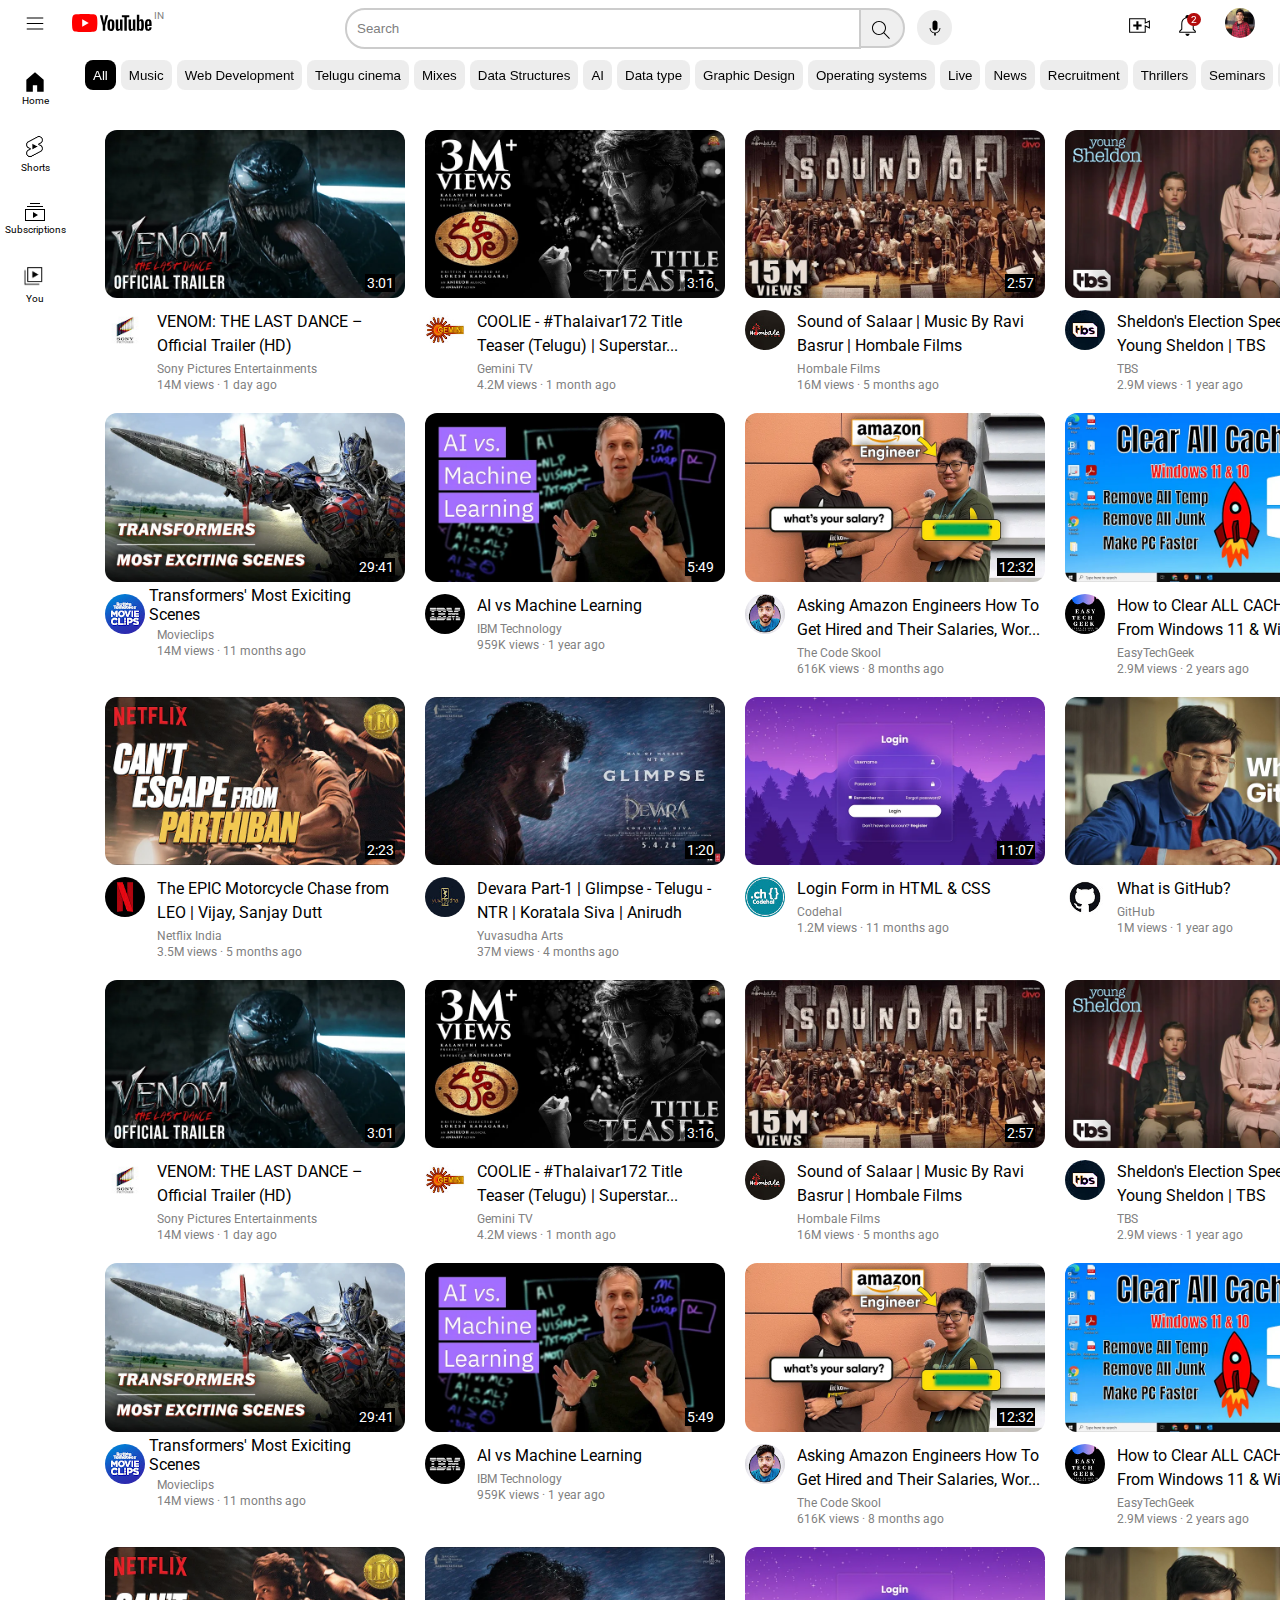
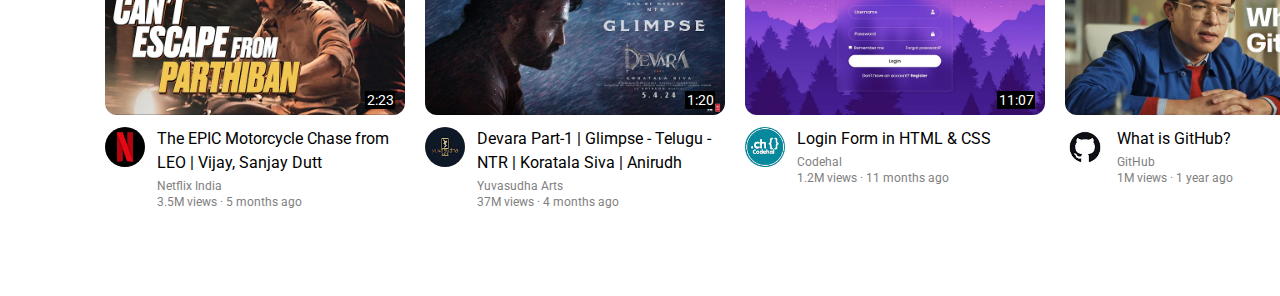
<file: myyoutube.html>
<!DOCTYPE html>
<html>

<head>
  <link rel="shortcut icon" type="x-icon" href="icons/1384060.png">

  <title>
    Youtube clone
  </title>

  <link rel="preconnect" href="https://fonts.googleapis.com">
  <link rel="preconnect" href="https://fonts.gstatic.com" crossorigin>
  <link href="https://fonts.googleapis.com/css2?family=Roboto:wght@400;500;700&display=swap" rel="stylesheet">

  <link rel="stylesheet" href="styles/Youtube/mygeneral.css">
  <link rel="stylesheet" href="styles/Youtube/myheader.css">
  <link rel="stylesheet" href="styles/Youtube/myvideo.css">
  <link rel="stylesheet" href="styles/Youtube/mysidebar.css">
</head>

<body>

  <div class="header1">
    <div class="left-section">
      <div class="menu">
        <button class="hamburger-menu">
          <img src="icons/hamburger-menu.svg"> 
        </button>
      </div>
      <div class="youtube-icon">
        <img class="youtube-logo" src="icons/youtube-logo.svg"> 
        <div class="IN">
          IN
        </div>
      </div>
    </div>

    <div class="middle-section">
      <input class="search-bar" type="text" placeholder="Search">

      <button class="search-button">
        <img class="search-icon" src="icons/search-icon.svg">
        <div class="tool-tip">
          Search
        </div>
      </button>

      <button class="voice-search-button">
        <img class="voice-search-icon" src="icons/voice-search-icon.svg">
        <div class="tool-tip">
          Search with your voice
        </div>
      </button>

    </div>

    <div class="right-section">
      <div class="upload-icon-container">
        <img class="upload-icon" src="icons/upload.svg">
        <div class="tool-tip">
          Create
        </div>
      </div>
      <div class="notifications-icon-container">
        <img class="notifications-icon" src="icons/notifications.svg">
        <div class="tool-tip">
          Notifications
        </div>
        <div class="notifications-count">
          2
        </div>
      </div>
      <div class="user-profile">
        <img class="current-user-profile" src="profiles/user.jpg">
      </div>
    </div>

  </div>

  <div class="header2">

    <button class="all-button">All</button>
    <button class="video-type">Music</button>
    <button class="video-type">Web Development</button>
    <button class="video-type">Telugu cinema</button>
    <button class="video-type">Mixes</button>
    <button class="video-type">Data Structures</button>
    <button class="video-type">AI</button>
    <button class="video-type">Data type</button>
    <button class="video-type">Graphic Design</button>
    <button class="video-type">Operating systems</button>
    <button class="video-type">Live</button>
    <button class="video-type">News</button>
    <button class="video-type">Recruitment</button>
    <button class="video-type">Thrillers</button>
    <button class="video-type">Seminars</button>
    <button class="video-type">Recently upload</button>
    <button class="video-type">New to you</button>


  </div>

  <div class="side-bar">
    <div class="sidebar-link">
      <img class="home-icon" src="icons/home.svg">
      <div>
        Home
      </div>
    </div>
    <div class="sidebar-link">
      <img class="shorts-icon" src="icons/shorts.png">
      <div>
        Shorts
      </div>
    </div>
    <div class="sidebar-link">
      <img class="subscriptions-icon" src="icons/subscriptions.svg">
      <div>
        Subscriptions
      </div>
    </div>
    <div class="sidebar-link">
      <img class="you-icon" src="icons/you.png">
      <div>
        You
      </div>
    </div>
  </div>

  <div class="video-grid">
    <div class="video-preview">
      <div class="video-thumbnail">
        <a href="https://www.youtube.com/watch?v=__2bjWbetsA&t=4s" target="_blank">
          <img class="thumbnail" src="videothumbnails/thumbnail.1.webp">
        </a>
        <div class="video-duration">
          3:01
        </div>
      </div>
      <div class="video-info">
        <div class="channel-information">
          <div class="channel-picture">
            <a href="https://www.youtube.com/@sonypictures" target="_blank">
              <img class="channel-pic" src="channel-pictures/channel-1.jpg">
            </a>
            <div class="channel-info">
              <div class="left">
                <img class="channel-pic" src="channel-pictures/channel-1.jpg">
              </div>
              <div class="right">
                <p class="channel-name">
                  Sony Pictures Entertainments
                </p>
                <p class="subs-count">
                  7.23M subscribers
                </p>
              </div>
            </div>
          </div>
        </div>
        <div class="video-information">
          <a class="video-link" href="https://www.youtube.com/watch?v=__2bjWbetsA&t=4s" target="_blank">
            <P class="video-title">
              VENOM: THE LAST DANCE – Official Trailer (HD)
            </P>
          </a>
          <a class="video-link" href="https://www.youtube.com/@sonypictures" target="_blank">
            <p class="video-author">
              Sony Pictures Entertainments
            </p>
          </a>
          <a class="video-link" href="https://www.youtube.com/watch?v=__2bjWbetsA&t=4s" target="_blank">
            <p class="video-stats">
              14M views &#183; 1 day ago
            </p>
          </a>
        </div>
      </div>
    </div>
  
  
    <div class="video-preview">
      <div class="video-thumbnail">
        <a href="https://www.youtube.com/watch?v=vHk8tqbeq5o" target="_blank">
          <img class="thumbnail" src="videothumbnails/thumbnail.2.webp">
        </a>
        <div class="video-duration">
          3:16
        </div>
      </div>
      <div class="video-info">
        <div class="channel-information">
          <div class="channel-picture">
            <a href="https://www.youtube.com/@GeminiTV" target="_blank">
              <img class="channel-pic" src="channel-pictures/channel-2.jpg">
            </a>
            <div class="channel-info">
              <div class="left">
                <img class="channel-pic" src="channel-pictures/channel-2.jpg">
              </div>
              <div class="right">
                <p class="channel-name">
                  Gemini TV
                </p>
                <p class="subs-count">
                  3.61M subscribers
                </p>
              </div>
            </div>
          </div>

        </div>

        <div class="video-information">
          <a class="video-link" href="https://www.youtube.com/watch?v=vHk8tqbeq5o" target="_blank">
            <P class="video-title">
              COOLIE - #Thalaivar172 Title Teaser (Telugu) | Superstar...
            </P>
          </a>
          <a class="video-link" href="https://www.youtube.com/@GeminiTV" target="_blank">
            <p class="video-author">
              Gemini TV
            </p>
          </a>
          <a class="video-link" href="https://www.youtube.com/watch?v=vHk8tqbeq5o" target="_blank">
            <p class="video-stats">
              4.2M views &#183; 1 month ago
            </p>
          </a>
        </div>
      </div>
    </div>
  
  
    <div class="video-preview">
      <div class="video-thumbnail">
        <a href="https://www.youtube.com/watch?v=Z1QuBXVrUHU" target="_blank">
          <img class="thumbnail" src="videothumbnails/thumbnail.3.webp">
        </a>
        <div class="video-duration">
          2:57
        </div>
      </div>
      <div class="video-info">
        <div class="channel-information">
          <div class="channel-picture">
            <a href="https://www.youtube.com/@HombaleFilms" target="_blank">
              <img class="channel-pic" src="channel-pictures/channel-3.jpg">
            </a>
            <div class="channel-info">
              <div class="left">
                <img class="channel-pic" src="channel-pictures/channel-3.jpg">
              </div>
              <div class="right">
                <p class="channel-name">
                  Hombale Films
                </p>
                <p class="subs-count">
                  5.59M subscribers
                </p>
              </div>
            </div>
          </div>
        </div>
        <div class="video-information">
          <a class="video-link" href="https://www.youtube.com/watch?v=Z1QuBXVrUHU" target="_blank">
            <P class="video-title">
              Sound of Salaar | Music By Ravi Basrur | Hombale Films
            </P>
          </a>
          <a class="video-link" href="https://www.youtube.com/@HombaleFilms" target="_blank">
            <p class="video-author">
              Hombale Films
            </p>
          </a>
          <a class="video-link" href="https://www.youtube.com/watch?v=Z1QuBXVrUHU" target="_blank">
            <p class="video-stats">
              16M views &#183; 5 months ago
            </p>
          </a>
        </div>
      </div>
    </div>
  
  
    <div class="video-preview">
      <div class="video-thumbnail">
        <a href="https://www.youtube.com/watch?v=m9nM4Ekdfc8" target="_blank">
          <img class="thumbnail" src="videothumbnails/thumbnail.4.webp">
        </a>
        <div class="video-duration">
          4:27
        </div>
      </div>
      <div class="video-info">
        <div class="channel-information">
          <div class="channel-picture">
            <a href="https://www.youtube.com/@TBS" target="_blank">
              <img class="channel-pic" src="channel-pictures/channel-4.jpg">
            </a>
            <div class="channel-info">
              <div class="left">
                <img class="channel-pic" src="channel-pictures/channel-4.jpg">
              </div>
              <div class="right">
                <p class="channel-name">
                  TBS
                </p>
                <p class="subs-count">
                  1.94M subscribers
                </p>
              </div>
            </div>
          </div>
        </div>
        <div class="video-information">
          <a class="video-link" href="https://www.youtube.com/watch?v=m9nM4Ekdfc8" target="_blank">
            <P class="video-title">
              Sheldon's Election Speech(Clip) | Young Sheldon | TBS
            </P>
          </a>  
          <a class="video-link" href="https://www.youtube.com/@TBS" target="_blank">

            <p class="video-author">
              TBS
            </p>
          </a>
          <a class="video-link" href="https://www.youtube.com/watch?v=m9nM4Ekdfc8" target="_blank">
            <p class="video-stats">
              2.9M views &#183; 1 year ago
            </p>
          </a>
        </div>
      </div>
    </div>
  
  
    <div class="video-preview">
      <div class="video-thumbnail">
        <a href="https://www.youtube.com/watch?v=XLYAz6yuJOk" target="_blank">
          <img class="thumbnail" src="videothumbnails/thumbnail.5.webp">
        </a>
        <div class="video-duration">
          29:41
        </div>
      </div>
      <div class="video-info">
        <div class="channel-information">
          <div class="channel-picture">
            <a href="https://www.youtube.com/@MOVIECLIPS" target="_blank">
              <img class="channel-pic" src="channel-pictures/channel-5.jpg">
            </a>
            <div class="channel-info">
              <div class="left">
                <img class="channel-pic" src="channel-pictures/channel-5.jpg">
              </div>
              <div class="right">
                <p class="channel-name">
                  Movieclips
                </p>
                <p class="subs-count">
                  61.4M subscribers
                </p>
              </div>
            </div>
          </div>
        </div>
        <div class="video-information">
          <a class="video-link" href="https://www.youtube.com/watch?v=XLYAz6yuJOk" target="_blank">
            <P>
              Transformers' Most Exiciting Scenes
            </P>  
          </a>
          <a class="video-link" href="https://www.youtube.com/@MOVIECLIPS" target="_blank">
            <p class="video-author">
              Movieclips
            </p>
          </a>
          <a class="video-link" href="https://www.youtube.com/watch?v=XLYAz6yuJOk" target="_blank">
            <p class="video-stats">
              14M views &#183; 11 months ago
            </p>
          </a>
        </div>
      </div>
    </div>
  
  
    <div class="video-preview">
      <div class="video-thumbnail">
        <a href="https://www.youtube.com/watch?v=4RixMPF4xis" target="_blank">
          <img class="thumbnail" src="videothumbnails/thumbnail.6.webp">
        </a>
        <div class="video-duration">
          5:49
        </div>
      </div>
      <div class="video-info">
        <div class="channel-information">
          <div class="channel-picture">
            <a class="video-link" href="https://www.youtube.com/@IBMTechnology" target="_blank">          
              <img class="channel-pic" src="channel-pictures/channel-6.jpg">
            </a>
            <div class="channel-info">
              <div class="left">
                <img class="channel-pic" src="channel-pictures/channel-6.jpg">
              </div>
              <div class="right">
                <p class="channel-name">
                  IBM Technology
                </p>
                <p class="subs-count">
                  761K subscribers
                </p>
              </div>
            </div>
          </div>
        </div>
        <div class="video-information">
          <a class="video-link" href="https://www.youtube.com/watch?v=4RixMPF4xis" target="_blank">
            <P class="video-title">
              AI vs Machine Learning
            </P>
          </a>
          <a class="video-link" href="https://www.youtube.com/@IBMTechnology" target="_blank">
            <p class="video-author">
              IBM Technology
            </p>
          </a>
          <a class="video-link" href="https://www.youtube.com/watch?v=4RixMPF4xis" target="_blank">
            <p class="video-stats">
              959K views &#183; 1 year ago
            </p>
          </a>
        </div>
      </div>
    </div>

    <div class="video-preview">
      <div class="video-thumbnail">
        <a href="https://www.youtube.com/watch?v=CIksuWQ0Pag" target="_blank">
          <img class="thumbnail" src="videothumbnails/thumbnail.7.webp">
        </a>
        <div class="video-duration">
          12:32
        </div>
      </div>
      <div class="video-info">
        <div class="channel-information">
          <div class="channel-picture">
            <a href="https://www.youtube.com/@TheCodeSkool" target="_blank">
              <img class="channel-pic" src="channel-pictures/channel-7.jpg">
            </a>
            <div class="channel-info">
              <div class="left">
                <img class="channel-pic" src="channel-pictures/channel-7.jpg">
              </div>
              <div class="right">
                <p class="channel-name">
                 The Code Skool
                </p>
                <p class="subs-count">
                  716K subscribers
                </p>
              </div>
            </div>
          </div>
        </div>
        <div class="video-information">
          <a class="video-link" href="https://www.youtube.com/watch?v=CIksuWQ0Pag" target="_blank">
            <P class="video-title">
              Asking Amazon Engineers How To Get Hired and Their Salaries, Wor...
            </P>
          </a>
          <a class="video-link" href="https://www.youtube.com/@TheCodeSkool" target="_blank">
            <p class="video-author">
              The Code Skool
            </p>
          </a>
          <a class="video-link" href="https://www.youtube.com/watch?v=CIksuWQ0Pag" target="_blank">
            <p class="video-stats">
              616K views &#183; 8 months ago
            </p>
          </a>
        </div>
      </div>
    </div>
  
  
    <div class="video-preview">
      <div class="video-thumbnail">
        <a href="https://www.youtube.com/watch?v=BKa2nBcLO6I" target="_blank">
          <img class="thumbnail" src="videothumbnails/thumbnail.8.webp">
        </a>
        <div class="video-duration">
          4:09
        </div>
      </div>
      <div class="video-info">
        <div class="channel-information">
          <div class="channel-picture">
            <a href="https://www.youtube.com/@EasyTechGeek" target="_blank">
              <img class="channel-pic" src="channel-pictures/channel-8.jpg">
            </a>
            <div class="channel-info">
              <div class="left">
                <img class="channel-pic" src="channel-pictures/channel-8.jpg">
              </div>
              <div class="right">
                <p class="channel-name">
                 EasyTechGeek
                </p>
                <p class="subs-count">
                  169K subscribers
                </p>
              </div>
            </div>
          </div>
        </div>
        <div class="video-information">
          <a class="video-link" href="https://www.youtube.com/watch?v=BKa2nBcLO6I" target="_blank">
            <P class="video-title">
              How to Clear ALL CACHE & JUNK From Windows 11 & Windows...
            </P>
          </a>
          <a class="video-link" href="https://www.youtube.com/@EasyTechGeek" target="_blank">
            <p class="video-author">
              EasyTechGeek
            </p>
          </a>
          <a class="video-link" href="https://www.youtube.com/watch?v=BKa2nBcLO6I" target="_blank">
            <p class="video-stats">
              2.9M views &#183; 2 years ago
            </p>
          </a>
        </div>
      </div>
    </div>
  
  
    <div class="video-preview">
      <div class="video-thumbnail">
        <a href="https://www.youtube.com/watch?v=MlgYIWei9SY" target="_blank">
          <img class="thumbnail" src="videothumbnails/thumbnail.9.webp">
        </a>
        <div class="video-duration">
          2:23
        </div>
      </div>
      <div class="video-info">
        <div class="channel-information">
          <div class="channel-picture">
            <a href="https://www.youtube.com/@NetflixIndiaOfficial" target="_blank">
              <img class="channel-pic" src="channel-pictures/channel-9.jpg">
            </a>
            <div class="channel-info">
              <div class="left">
                <img class="channel-pic" src="channel-pictures/channel-9.jpg">
              </div>
              <div class="right">
                <p class="channel-name">
                 Netflix India
                </p>
                <p class="subs-count">
                  24M subscribers
                </p>
              </div>
            </div>
          </div>
        </div>
        <div class="video-information">
          <a class="video-link" href="https://www.youtube.com/watch?v=MlgYIWei9SY" target="_blank">
            <P class="video-title">
              The EPIC Motorcycle Chase from LEO | Vijay, Sanjay Dutt 
            </P>
          </a>
          <a class="video-link" href="https://www.youtube.com/@NetflixIndiaOfficial" target="_blank">
            <p class="video-author">
              Netflix India
            </p>
          </a>
          <a class="video-link" href="https://www.youtube.com/watch?v=MlgYIWei9SY" target="_blank">
            <p class="video-stats">
              3.5M views &#183; 5 months ago
            </p>
          </a>
        </div>
      </div>
    </div>
  
  
    <div class="video-preview">
      <div class="video-thumbnail">
        <a href="https://www.youtube.com/watch?v=rc61YHl1PFY" target="_blank">
          <img class="thumbnail" src="videothumbnails/thumbnail.10.webp">
        </a>
        <div class="video-duration">
          1:20
        </div>
      </div>
      <div class="video-info">
        <div class="channel-information">
          <div class="channel-picture">
            <a href="https://www.youtube.com/@yuvasudhaarts" target="_blank"> 
              <img class="channel-pic" src="channel-pictures/channel-10.jpg">
            </a>
            <div class="channel-info">
              <div class="left">
                <img class="channel-pic" src="channel-pictures/channel-10.jpg">
              </div>
              <div class="right">
                <p class="channel-name">
                 Yuvasudha Arts
                </p>
                <p class="subs-count">
                 129K subscribers
                </p>
              </div>
            </div>
          </div>
        </div>
        <div class="video-information">
          <a class="video-link" href="https://www.youtube.com/watch?v=rc61YHl1PFY" target="_blank">
            <P class="video-title">
              Devara Part-1 | Glimpse - Telugu - NTR | Koratala Siva | Anirudh
            </P>
          </a>
          <a class="video-link" href="https://www.youtube.com/@yuvasudhaarts" target="_blank">
            <p class="video-author">
              Yuvasudha Arts
            </p>
          </a>
          <a class="video-link" href="https://www.youtube.com/watch?v=rc61YHl1PFY" target="_blank">
            <p class="video-stats">
              37M views &#183; 4 months ago
            </p>
          </a>
        </div>
      </div>
    </div>
  
  
    <div class="video-preview">
      <div class="video-thumbnail">
        <a href="https://www.youtube.com/watch?v=hlwlM4a5rxg" target="_blank">
          <img class="thumbnail" src="videothumbnails/thumbnail.11.webp">
        </a>
        <div class="video-duration">
          11:07
        </div>
      </div>
      <div class="video-info">
        <div class="channel-information">
          <div class="channel-picture">
            <a href="https://www.youtube.com/@codehal" target="_blank">
              <img class="channel-pic" src="channel-pictures/channel-11.jpg">
            </a>
            <div class="channel-info">
              <div class="left">
                <img class="channel-pic" src="channel-pictures/channel-11.jpg">
              </div>
              <div class="right">
                <p class="channel-name">
                 Codehal
                </p>
                <p class="subs-count">
                 158K subscribers
                </p>
              </div>
            </div>
            
          </div>
        </div>
        <div class="video-information">
          <a class="video-link" href="https://www.youtube.com/watch?v=hlwlM4a5rxg" target="_blank">
            <P class="video-title">
              Login Form in HTML & CSS
            </P>
          </a>
          <a class="video-link" href="https://www.youtube.com/@codehal" target="_blank">
            <p class="video-author">
              Codehal
            </p>
          </a>
          <a class="video-link" href="https://www.youtube.com/watch?v=hlwlM4a5rxg" target="_blank">
            <p class="video-stats">
              1.2M views &#183; 11 months ago
            </p>
          </a>
        </div>
      </div>
    </div>
  
  
    <div class="video-preview">
      <div class="video-thumbnail">
        <a href="https://www.youtube.com/watch?v=pBy1zgt0XPc" target="_blank">
          <img class="thumbnail" src="videothumbnails/thumbnail.12.webp">
        </a>
        <div class="video-duration">
          2:43
        </div>
      </div>
      <div class="video-info">
        <div class="channel-information">
          <div class="channel-picture">
            <a class="channel-link" href="https://www.youtube.com/@GitHub" target="_blank">
              <img class="channel-pic" src="channel-pictures/channel-12.jpg">
            </a>  
            <div class="channel-info">
              <div class="left">
                <img class="channel-pic" src="channel-pictures/channel-12.jpg">
              </div>
              <div class="right">
                <p class="channel-name">
                 Github
                </p>
                <p class="subs-count">
                 383K subscribers
                </p>
              </div>
            </div>
          </div>
        </div>
        <div class="video-information">
          <a class="video-link" href="https://www.youtube.com/watch?v=pBy1zgt0XPc" target="_blank">
            <P class="video-title">
              What is GitHub?
            </P>
          </a>
          <a class="video-link" href="https://www.youtube.com/@GitHub" target="_blank">
            <p class="video-author">
              GitHub
            </p>
          </a>
          <a class="video-link" href="https://www.youtube.com/watch?v=pBy1zgt0XPc" target="_blank">
          <p class="video-stats">
            1M views &#183; 1 year ago
          </p>
          </a>
        </div>
      </div>
    </div>
    
    <div class="video-preview">
      <div class="video-thumbnail">
        <a href="https://www.youtube.com/watch?v=__2bjWbetsA&t=4s" target="_blank">
          <img class="thumbnail" src="videothumbnails/thumbnail.1.webp">
        </a>
        <div class="video-duration">
          3:01
        </div>
      </div>
      <div class="video-info">
        <div class="channel-information">
          <div class="channel-picture">
            <a href="https://www.youtube.com/@sonypictures" target="_blank">
              <img class="channel-pic" src="channel-pictures/channel-1.jpg">
            </a>
            <div class="channel-info">
              <div class="left">
                <img class="channel-pic" src="channel-pictures/channel-1.jpg">
              </div>
              <div class="right">
                <p class="channel-name">
                  Sony Pictures Entertainments
                </p>
                <p class="subs-count">
                  7.23M subscribers
                </p>
              </div>
            </div>
          </div>
        </div>
        <div class="video-information">
          <a class="video-link" href="https://www.youtube.com/watch?v=__2bjWbetsA&t=4s" target="_blank">
            <P class="video-title">
              VENOM: THE LAST DANCE – Official Trailer (HD)
            </P>
          </a>
          <a class="video-link" href="https://www.youtube.com/@sonypictures" target="_blank">
            <p class="video-author">
              Sony Pictures Entertainments
            </p>
          </a>
          <a class="video-link" href="https://www.youtube.com/watch?v=__2bjWbetsA&t=4s" target="_blank">
            <p class="video-stats">
              14M views &#183; 1 day ago
            </p>
          </a>
        </div>
      </div>
    </div>
  
  
    <div class="video-preview">
      <div class="video-thumbnail">
        <a href="https://www.youtube.com/watch?v=vHk8tqbeq5o" target="_blank">
          <img class="thumbnail" src="videothumbnails/thumbnail.2.webp">
        </a>
        <div class="video-duration">
          3:16
        </div>
      </div>
      <div class="video-info">
        <div class="channel-information">
          <div class="channel-picture">
            <a href="https://www.youtube.com/@GeminiTV" target="_blank">
              <img class="channel-pic" src="channel-pictures/channel-2.jpg">
            </a>
            <div class="channel-info">
              <div class="left">
                <img class="channel-pic" src="channel-pictures/channel-2.jpg">
              </div>
              <div class="right">
                <p class="channel-name">
                  Gemini TV
                </p>
                <p class="subs-count">
                  3.61M subscribers
                </p>
              </div>
            </div>
          </div>

        </div>

        <div class="video-information">
          <a class="video-link" href="https://www.youtube.com/watch?v=vHk8tqbeq5o" target="_blank">
            <P class="video-title">
              COOLIE - #Thalaivar172 Title Teaser (Telugu) | Superstar...
            </P>
          </a>
          <a class="video-link" href="https://www.youtube.com/@GeminiTV" target="_blank">
            <p class="video-author">
              Gemini TV
            </p>
          </a>
          <a class="video-link" href="https://www.youtube.com/watch?v=vHk8tqbeq5o" target="_blank">
            <p class="video-stats">
              4.2M views &#183; 1 month ago
            </p>
          </a>
        </div>
      </div>
    </div>
  
  
    <div class="video-preview">
      <div class="video-thumbnail">
        <a href="https://www.youtube.com/watch?v=Z1QuBXVrUHU" target="_blank">
          <img class="thumbnail" src="videothumbnails/thumbnail.3.webp">
        </a>
        <div class="video-duration">
          2:57
        </div>
      </div>
      <div class="video-info">
        <div class="channel-information">
          <div class="channel-picture">
            <a href="https://www.youtube.com/@HombaleFilms" target="_blank">
              <img class="channel-pic" src="channel-pictures/channel-3.jpg">
            </a>
            <div class="channel-info">
              <div class="left">
                <img class="channel-pic" src="channel-pictures/channel-3.jpg">
              </div>
              <div class="right">
                <p class="channel-name">
                  Hombale Films
                </p>
                <p class="subs-count">
                  5.59M subscribers
                </p>
              </div>
            </div>
          </div>
        </div>
        <div class="video-information">
          <a class="video-link" href="https://www.youtube.com/watch?v=Z1QuBXVrUHU" target="_blank">
            <P class="video-title">
              Sound of Salaar | Music By Ravi Basrur | Hombale Films
            </P>
          </a>
          <a class="video-link" href="https://www.youtube.com/@HombaleFilms" target="_blank">
            <p class="video-author">
              Hombale Films
            </p>
          </a>
          <a class="video-link" href="https://www.youtube.com/watch?v=Z1QuBXVrUHU" target="_blank">
            <p class="video-stats">
              16M views &#183; 5 months ago
            </p>
          </a>
        </div>
      </div>
    </div>
  
  
    <div class="video-preview">
      <div class="video-thumbnail">
        <a href="https://www.youtube.com/watch?v=m9nM4Ekdfc8" target="_blank">
          <img class="thumbnail" src="videothumbnails/thumbnail.4.webp">
        </a>
        <div class="video-duration">
          4:27
        </div>
      </div>
      <div class="video-info">
        <div class="channel-information">
          <div class="channel-picture">
            <a href="https://www.youtube.com/@TBS" target="_blank">
              <img class="channel-pic" src="channel-pictures/channel-4.jpg">
            </a>
            <div class="channel-info">
              <div class="left">
                <img class="channel-pic" src="channel-pictures/channel-4.jpg">
              </div>
              <div class="right">
                <p class="channel-name">
                  TBS
                </p>
                <p class="subs-count">
                  1.94M subscribers
                </p>
              </div>
            </div>
          </div>
        </div>
        <div class="video-information">
          <a class="video-link" href="https://www.youtube.com/watch?v=m9nM4Ekdfc8" target="_blank">
            <P class="video-title">
              Sheldon's Election Speech(Clip) | Young Sheldon | TBS
            </P>
          </a>  
          <a class="video-link" href="https://www.youtube.com/@TBS" target="_blank">

            <p class="video-author">
              TBS
            </p>
          </a>
          <a class="video-link" href="https://www.youtube.com/watch?v=m9nM4Ekdfc8" target="_blank">
            <p class="video-stats">
              2.9M views &#183; 1 year ago
            </p>
          </a>
        </div>
      </div>
    </div>
  
  
    <div class="video-preview">
      <div class="video-thumbnail">
        <a href="https://www.youtube.com/watch?v=XLYAz6yuJOk" target="_blank">
          <img class="thumbnail" src="videothumbnails/thumbnail.5.webp">
        </a>
        <div class="video-duration">
          29:41
        </div>
      </div>
      <div class="video-info">
        <div class="channel-information">
          <div class="channel-picture">
            <a href="https://www.youtube.com/@MOVIECLIPS" target="_blank">
              <img class="channel-pic" src="channel-pictures/channel-5.jpg">
            </a>
            <div class="channel-info">
              <div class="left">
                <img class="channel-pic" src="channel-pictures/channel-5.jpg">
              </div>
              <div class="right">
                <p class="channel-name">
                  Movieclips
                </p>
                <p class="subs-count">
                  61.4M subscribers
                </p>
              </div>
            </div>
          </div>
        </div>
        <div class="video-information">
          <a class="video-link" href="https://www.youtube.com/watch?v=XLYAz6yuJOk" target="_blank">
            <P>
              Transformers' Most Exiciting Scenes
            </P>  
          </a>
          <a class="video-link" href="https://www.youtube.com/@MOVIECLIPS" target="_blank">
            <p class="video-author">
              Movieclips
            </p>
          </a>
          <a class="video-link" href="https://www.youtube.com/watch?v=XLYAz6yuJOk" target="_blank">
            <p class="video-stats">
              14M views &#183; 11 months ago
            </p>
          </a>
        </div>
      </div>
    </div>
  
  
    <div class="video-preview">
      <div class="video-thumbnail">
        <a href="https://www.youtube.com/watch?v=4RixMPF4xis" target="_blank">
          <img class="thumbnail" src="videothumbnails/thumbnail.6.webp">
        </a>
        <div class="video-duration">
          5:49
        </div>
      </div>
      <div class="video-info">
        <div class="channel-information">
          <div class="channel-picture">
            <a class="video-link" href="https://www.youtube.com/@IBMTechnology" target="_blank">          
              <img class="channel-pic" src="channel-pictures/channel-6.jpg">
            </a>
            <div class="channel-info">
              <div class="left">
                <img class="channel-pic" src="channel-pictures/channel-6.jpg">
              </div>
              <div class="right">
                <p class="channel-name">
                  IBM Technology
                </p>
                <p class="subs-count">
                  761K subscribers
                </p>
              </div>
            </div>
          </div>
        </div>
        <div class="video-information">
          <a class="video-link" href="https://www.youtube.com/watch?v=4RixMPF4xis" target="_blank">
            <P class="video-title">
              AI vs Machine Learning
            </P>
          </a>
          <a class="video-link" href="https://www.youtube.com/@IBMTechnology" target="_blank">
            <p class="video-author">
              IBM Technology
            </p>
          </a>
          <a class="video-link" href="https://www.youtube.com/watch?v=4RixMPF4xis" target="_blank">
            <p class="video-stats">
              959K views &#183; 1 year ago
            </p>
          </a>
        </div>
      </div>
    </div>

    <div class="video-preview">
      <div class="video-thumbnail">
        <a href="https://www.youtube.com/watch?v=CIksuWQ0Pag" target="_blank">
          <img class="thumbnail" src="videothumbnails/thumbnail.7.webp">
        </a>
        <div class="video-duration">
          12:32
        </div>
      </div>
      <div class="video-info">
        <div class="channel-information">
          <div class="channel-picture">
            <a href="https://www.youtube.com/@TheCodeSkool" target="_blank">
              <img class="channel-pic" src="channel-pictures/channel-7.jpg">
            </a>
            <div class="channel-info">
              <div class="left">
                <img class="channel-pic" src="channel-pictures/channel-7.jpg">
              </div>
              <div class="right">
                <p class="channel-name">
                 The Code Skool
                </p>
                <p class="subs-count">
                  716K subscribers
                </p>
              </div>
            </div>
          </div>
        </div>
        <div class="video-information">
          <a class="video-link" href="https://www.youtube.com/watch?v=CIksuWQ0Pag" target="_blank">
            <P class="video-title">
              Asking Amazon Engineers How To Get Hired and Their Salaries, Wor...
            </P>
          </a>
          <a class="video-link" href="https://www.youtube.com/@TheCodeSkool" target="_blank">
            <p class="video-author">
              The Code Skool
            </p>
          </a>
          <a class="video-link" href="https://www.youtube.com/watch?v=CIksuWQ0Pag" target="_blank">
            <p class="video-stats">
              616K views &#183; 8 months ago
            </p>
          </a>
        </div>
      </div>
    </div>
  
  
    <div class="video-preview">
      <div class="video-thumbnail">
        <a href="https://www.youtube.com/watch?v=BKa2nBcLO6I" target="_blank">
          <img class="thumbnail" src="videothumbnails/thumbnail.8.webp">
        </a>
        <div class="video-duration">
          4:09
        </div>
      </div>
      <div class="video-info">
        <div class="channel-information">
          <div class="channel-picture">
            <a href="https://www.youtube.com/@EasyTechGeek" target="_blank">
              <img class="channel-pic" src="channel-pictures/channel-8.jpg">
            </a>
            <div class="channel-info">
              <div class="left">
                <img class="channel-pic" src="channel-pictures/channel-8.jpg">
              </div>
              <div class="right">
                <p class="channel-name">
                 EasyTechGeek
                </p>
                <p class="subs-count">
                  169K subscribers
                </p>
              </div>
            </div>
          </div>
        </div>
        <div class="video-information">
          <a class="video-link" href="https://www.youtube.com/watch?v=BKa2nBcLO6I" target="_blank">
            <P class="video-title">
              How to Clear ALL CACHE & JUNK From Windows 11 & Windows...
            </P>
          </a>
          <a class="video-link" href="https://www.youtube.com/@EasyTechGeek" target="_blank">
            <p class="video-author">
              EasyTechGeek
            </p>
          </a>
          <a class="video-link" href="https://www.youtube.com/watch?v=BKa2nBcLO6I" target="_blank">
            <p class="video-stats">
              2.9M views &#183; 2 years ago
            </p>
          </a>
        </div>
      </div>
    </div>
  
  
    <div class="video-preview">
      <div class="video-thumbnail">
        <a href="https://www.youtube.com/watch?v=MlgYIWei9SY" target="_blank">
          <img class="thumbnail" src="videothumbnails/thumbnail.9.webp">
        </a>
        <div class="video-duration">
          2:23
        </div>
      </div>
      <div class="video-info">
        <div class="channel-information">
          <div class="channel-picture">
            <a href="https://www.youtube.com/@NetflixIndiaOfficial" target="_blank">
              <img class="channel-pic" src="channel-pictures/channel-9.jpg">
            </a>
            <div class="channel-info">
              <div class="left">
                <img class="channel-pic" src="channel-pictures/channel-9.jpg">
              </div>
              <div class="right">
                <p class="channel-name">
                 Netflix India
                </p>
                <p class="subs-count">
                  24M subscribers
                </p>
              </div>
            </div>
          </div>
        </div>
        <div class="video-information">
          <a class="video-link" href="https://www.youtube.com/watch?v=MlgYIWei9SY" target="_blank">
            <P class="video-title">
              The EPIC Motorcycle Chase from LEO | Vijay, Sanjay Dutt 
            </P>
          </a>
          <a class="video-link" href="https://www.youtube.com/@NetflixIndiaOfficial" target="_blank">
            <p class="video-author">
              Netflix India
            </p>
          </a>
          <a class="video-link" href="https://www.youtube.com/watch?v=MlgYIWei9SY" target="_blank">
            <p class="video-stats">
              3.5M views &#183; 5 months ago
            </p>
          </a>
        </div>
      </div>
    </div>
  
  
    <div class="video-preview">
      <div class="video-thumbnail">
        <a href="https://www.youtube.com/watch?v=rc61YHl1PFY" target="_blank">
          <img class="thumbnail" src="videothumbnails/thumbnail.10.webp">
        </a>
        <div class="video-duration">
          1:20
        </div>
      </div>
      <div class="video-info">
        <div class="channel-information">
          <div class="channel-picture">
            <a href="https://www.youtube.com/@yuvasudhaarts" target="_blank"> 
              <img class="channel-pic" src="channel-pictures/channel-10.jpg">
            </a>
            <div class="channel-info">
              <div class="left">
                <img class="channel-pic" src="channel-pictures/channel-10.jpg">
              </div>
              <div class="right">
                <p class="channel-name">
                 Yuvasudha Arts
                </p>
                <p class="subs-count">
                 129K subscribers
                </p>
              </div>
            </div>
          </div>
        </div>
        <div class="video-information">
          <a class="video-link" href="https://www.youtube.com/watch?v=rc61YHl1PFY" target="_blank">
            <P class="video-title">
              Devara Part-1 | Glimpse - Telugu - NTR | Koratala Siva | Anirudh
            </P>
          </a>
          <a class="video-link" href="https://www.youtube.com/@yuvasudhaarts" target="_blank">
            <p class="video-author">
              Yuvasudha Arts
            </p>
          </a>
          <a class="video-link" href="https://www.youtube.com/watch?v=rc61YHl1PFY" target="_blank">
            <p class="video-stats">
              37M views &#183; 4 months ago
            </p>
          </a>
        </div>
      </div>
    </div>
  
  
    <div class="video-preview">
      <div class="video-thumbnail">
        <a href="https://www.youtube.com/watch?v=hlwlM4a5rxg" target="_blank">
          <img class="thumbnail" src="videothumbnails/thumbnail.11.webp">
        </a>
        <div class="video-duration">
          11:07
        </div>
      </div>
      <div class="video-info">
        <div class="channel-information">
          <div class="channel-picture">
            <a href="https://www.youtube.com/@codehal" target="_blank">
              <img class="channel-pic" src="channel-pictures/channel-11.jpg">
            </a>
            <div class="channel-info">
              <div class="left">
                <img class="channel-pic" src="channel-pictures/channel-11.jpg">
              </div>
              <div class="right">
                <p class="channel-name">
                 Codehal
                </p>
                <p class="subs-count">
                 158K subscribers
                </p>
              </div>
            </div>
            
          </div>
        </div>
        <div class="video-information">
          <a class="video-link" href="https://www.youtube.com/watch?v=hlwlM4a5rxg" target="_blank">
            <P class="video-title">
              Login Form in HTML & CSS
            </P>
          </a>
          <a class="video-link" href="https://www.youtube.com/@codehal" target="_blank">
            <p class="video-author">
              Codehal
            </p>
          </a>
          <a class="video-link" href="https://www.youtube.com/watch?v=hlwlM4a5rxg" target="_blank">
            <p class="video-stats">
              1.2M views &#183; 11 months ago
            </p>
          </a>
        </div>
      </div>
    </div>
  
  
    <div class="video-preview">
      <div class="video-thumbnail">
        <a href="https://www.youtube.com/watch?v=pBy1zgt0XPc" target="_blank">
          <img class="thumbnail" src="videothumbnails/thumbnail.12.webp">
        </a>
        <div class="video-duration">
          3:16
        </div>
      </div>
      <div class="video-info">
        <div class="channel-information">
          <div class="channel-picture">
            <a class="channel-link" href="https://www.youtube.com/@GitHub" target="_blank">
              <img class="channel-pic" src="channel-pictures/channel-12.jpg">
            </a>  
            <div class="channel-info">
              <div class="left">
                <img class="channel-pic" src="channel-pictures/channel-12.jpg">
              </div>
              <div class="right">
                <p class="channel-name">
                 Github
                </p>
                <p class="subs-count">
                 383K subscribers
                </p>
              </div>
            </div>
          </div>
        </div>
        <div class="video-information">
          <a class="video-link" href="https://www.youtube.com/watch?v=pBy1zgt0XPc" target="_blank">
            <P class="video-title">
              What is GitHub?
            </P>
          </a>
          <a class="video-link" href="https://www.youtube.com/@GitHub" target="_blank">
            <p class="video-author">
              GitHub
            </p>
          </a>
          <a class="video-link" href="https://www.youtube.com/watch?v=pBy1zgt0XPc" target="_blank">
          <p class="video-stats">
            1M views &#183; 1 year ago
          </p>
          </a>
        </div>
      </div>
    </div>



  </div>
  

</body>

</html>
</file>
<file: styles/Youtube/mygeneral.css>
body {
  margin: 0;
  margin-left: 25px;

  padding-top: 120px;
  padding-left: 70px;
  padding-right: 20px;


  background-color: white;
  font-family: Roboto, Arial;
  height: 1600px;
}

p {
  font-family: Roboto, Arial;
  margin-bottom: 0;
  margin-top: 0;
  text-decoration: none;
}
</file>
<file: styles/Youtube/myheader.css>
.header1 {
  position: fixed;
  left: 0;
  right: 0;
  top: 0;
  height: 50px;
  background-color: white;
  z-index: 200;

  display: flex;
  flex-direction: row;
  justify-content: space-between;
}

.header2 {
  margin-top: 50px;
  position: fixed;
  left: 0;
  right: 0;
  top: 0;
  height: 50px;
  
  margin-left: 80px;
  display: flex;
  flex-direction: row;
  justify-content: space-between;
  background-color: white;  
  z-index: 10;
}

.left-section {
  width: 180px;
  height: 50px;
  display: inline-block;
  background-color: white;
  display: flex;
  align-items: center;
  justify-content: center;
}

.hamburger-menu {
  width: 34px;
  margin-right: 20px;
  border: none;
  background-color: white;
  cursor: pointer;
  margin-left: -10px;
}

.hamburger-menu:hover {
  background-color: rgb(146, 146, 146,0.5);
  padding: 3px 5px 2px 5px;
  
  border-radius: 17px;
}

.youtube-logo {
  width: 80px;
}

.youtube-icon {
  position: relative;
}

.IN {
  position: absolute;
  top: -4px;
  right: -12px;

  color: grey;
  font-size: 10px;
}

.middle-section {
  display: inline-block;
  background-color: white;
  width:  650px;
  margin-left: 60px;
  display: flex;
}

.search-bar {

  display: flex;
  flex: 1;
  max-width: 500px;
  height: 35px;
  border-top-left-radius: 20px;
  border-bottom-left-radius: 20px;
  border-color: rgb(204,204,204);
  border-width: 2px;
  border-style: solid;
  background-color: white;

  padding-left: 10px;

  vertical-align: top;
  margin-top: 8px;
  z-index: 100;
  width: 0;
}

input:focus {
  border: 0.5px solid rgba(0,0,255,0.4);
  outline: 0.5px solid rgba(67, 67, 238, 0.4);
}

.search-bar::placeholder {
  color: grey;
}

.search-button {
  width: 50px;
  height: 40px;
  
  margin-top: 8px;
  margin-left: -6px;
  border-bottom-right-radius: 30px;
  border-top-right-radius: 30px;
  border: 2px solid rgb(204,204,204);
}
  
.search-icon {
  width: 24px;
  padding-left: 2px;
  padding-right: 0px;
  padding-top: 6px;
  padding-bottom: 2px;

  margin-bottom: 1px;
  
}



.search-button,
.voice-search-button,
.upload-icon-container,
.notifications-icon-container {
  position: relative;
  display: flex;
  justify-content: center;
  align-items: center;
  cursor: pointer;
}

.search-button .tool-tip,
.voice-search-button .tool-tip,
.upload-icon-container .tool-tip,
.notifications-icon-container .tool-tip {
  position: absolute;
  bottom: -48px;
  background-color: rgba(0,0,0,0.48);

  border-radius: 4px;

  color: white;

  padding: 8px 6px 8px 6px;

  font-size: 10px;

  opacity: 0;
  transition: opacity 0.1s;
  pointer-events: none;
  white-space:nowrap;
  
}

.search-button:hover .tool-tip,
.voice-search-button:hover .tool-tip,
.upload-icon-container:hover .tool-tip,
.notifications-icon-container:hover .tool-tip {
  opacity: 1;
}

.search-button:hover {
  background-color: rgb(146, 146, 146,0.5);
}

.voice-search-button:hover,
.upload-icon:hover,
.notifications-icon:hover {
  background-color: rgb(146, 146, 146,0.5);
  padding: 5px 5px 5px 5px;
  border-radius: 35px;
}

.voice-search-button {
  width: 35px;
  height: 35px;
  border-radius: 17px;
  border: none;
  vertical-align: top;
  margin-top: 10px;
  margin-left: 12px;

  background-color: rgb(204,204,204,0.35);
}

.voice-search-icon {
  width: 20px;

} 

.notifications-count {
  position: absolute;
  top: 0;
  right: 24px;

  background-color: rgb(179, 12, 12);
  color: white;
  border-radius: 10px;

  font-size: 10px;

  padding: 1px 4px 1px 4px;
}


.right-section {
  padding-left: 30px;
  background-color: white;
  width: 150px;
  height: 50px;
  display: inline-block;
  display: flex;
  justify-content: center;
  align-items: center;
}

.upload-icon {
  width: 25px;
  margin-left: 0px;
  margin-right: 23px;
}

.notifications-icon {
  width: 25px;
  margin-right: 25px;
}

.current-user-profile {
  width: 30px;
  border-radius: 15px;
  border: none;
  margin-right: 28px;
  cursor: pointer;  
}

.user-profile {
  position: relative;
}

.user-profile  p {
  display: inline-block;
  text-align: center;
}

.video-type {
  border-radius: 8px;
  padding-top: 0px;
  padding-bottom: 0px;
  padding-left: 8px;
  padding-right: 8px;

  margin-left: 5px;
  margin-top: 10px;
  margin-bottom: 10px;

  background-color: rgb(204,204,204,0.35);
  color: black;
  font-weight: 520;
  border: none;

  white-space: nowrap;
  cursor: pointer;
}

.all-button {
  border-radius: 8px;
  padding-top: 0px;
  padding-bottom: 0px;
  padding-left: 8px;
  padding-right: 8px;

  margin-left: 5px;
  margin-top: 10px;
  margin-bottom: 10px;

  background-color: black;
  color: white;
  border: none;

  white-space: nowrap;
  cursor: pointer;
}

@media (max-width: 515px) {
  .search-bar {
    width: 0;
    opacity: 0;
  }

  .search-button {
    background-color: white;
    border: none;
  }

  .search-button:hover {
    width: 50px;
    height: 40px;
    border-radius: 20px;    
  }

  .voice-search-button {
    background-color: white;
  }

}

@media (max-width: 800px) {
  .hamburger-menu{
    margin-left: 18px;
  }
}
</file>
<file: styles/Youtube/myvideo.css>
.video-grid{
  display: grid;
  grid-template-columns: 1fr 1fr 1fr 1fr;
  row-gap: 10px;
  column-gap: 10px;
}

.video-preview {
  margin-top: 10px;
  display: inline-block;
  vertical-align: top;
  margin-left: 10px;
}

.video-thumbnail{
  width: 100%;
  position: relative;
}

.thumbnail {
  width: 100%;
  margin-top: 0px;
  border-radius: 12px;
  cursor: pointer;
}

.video-duration {
  position: absolute;
  bottom: 10px;
  right: 10px;

  font-size: 14px;
  padding: 1px 1px 1px 2px;


  display: inline-block;
  background-color: black;
  color: white;
}

.video-info {
  width: 300px;
}

.channel-picture {
  width: 40px;
  display: inline-block;
  vertical-align: top;
}

.channel-pic {
  margin-top: 8px;
  border-radius: 25px;
  display: inline-block;
  width: 40px;
}

.channel-information {
  display: inline-block;
  vertical-align: top;
  position: relative;
}

.channel-picture .channel-info {
  display: inilne-block;
  position: absolute;
  z-index: 0;
  
  left: -10px; 
  background-color: white;
  border: 1.5px solid grey;

  box-shadow: 5px 5px 5px rgba(0,0,0,0.15);
  opacity: 0;
  
}

.channel-picture:hover .channel-info {
  opacity: 1;
  z-index: 10;
  width: 280px;
  height: 60px;
}

.left {
  display: inline-block;
  margin-left: 8px;
}

.right {
  display:inline-block;
  margin-left: 4px;
}

.channel-name {
  font-size: 16px;
}

.subs-count {
  font-size: 12px;
  margin-top: 4px;
  color: grey;
}

.video-information {
  width: 240px;
  display: inline-block;
}

.video-title {
  width: 250px;
  line-height: 20px;
  font-size: 14px;
  margin-top: 8px;
  margin-left: 8px;  
}

.video-link {
  color: black;
  text-decoration: none;
}

.video-author {
  margin-top: 4px;
  font-size: 12px;
  color: grey;
  margin-left: 8px; 
}

.video-stats {
  margin-top: 2px;
  font-size: 12px;
  color: grey;
  margin-left: 8px;
  margin-top: 2px;
}

@media (max-width: 700px) {
  .video-grid{
    grid-template-columns: 1fr;
    margin-right: 20px;
  }

  .video-title{
    width: 300px;
  }
}

@media (min-width: 701px) and (max-width: 857px) {
  .video-grid{
    grid-template-columns: 1fr 1fr;
  }
}

@media (min-width: 858px) and (max-width: 1099px) {
  .video-grid{
    grid-template-columns: 1fr 1fr 1fr;
  }
}

@media(min-width: 1099px) {
  .video-grid{
    grid-template-columns: 1fr 1fr 1fr 1fr;
  }
}

@media (min-width: 1000px) {
  .video-title{
    font-size: 16px;
    line-height: 24px;
  }
}
</file>
<file: styles/Youtube/mysidebar.css>
.side-bar {
  width: 70px;
  position: fixed;
  left: 0;
  top: 60px;
  bottom: 0;
  background-color: white;
  display: flex;
  flex-direction: column;
  
}

.sidebar-link {
  height: 55px;
  background-color: white;
  margin-bottom: 10px;
  display: flex;
  justify-content: center;
  align-items: center;
  flex-direction: column;
  border-radius: 15px;
}

.sidebar-link:hover {
  background-color: rgb(240,240,240,0.8);
  cursor: pointer;
}

.home-icon {
  width: 26px;
}

.shorts-icon {
  width: 30px;
}

.subscriptions-icon {
  width: 24px;
}

.you-icon {
  width: 40px;
}

.sidebar-link div {
  font-family: Roboto,Arial;
  font-size: 10px;
  margin-top: 10;
}

@media (min-width: 500px) and (max-width: 700px) {
  .side-bar {
    opacity: 0;
  }

  body {
    padding-left: 0;
  }

  .header2 {
    margin-left: 10px;
  }
}
</file>
